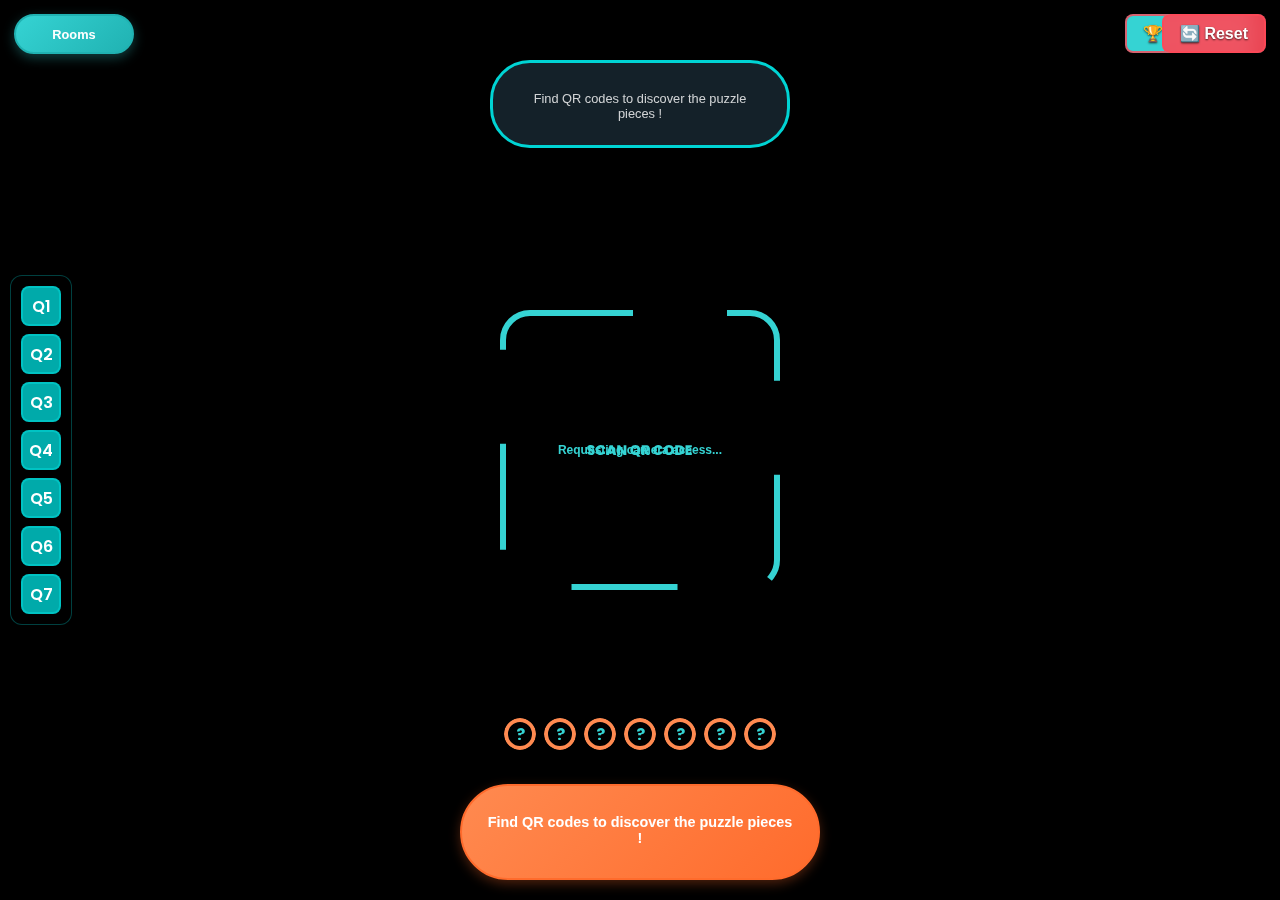
<file: index.html>
<!DOCTYPE html>
<html lang="en">
<head>
  <meta charset="UTF-8" />
  <meta name="viewport" content="width=device-width,initial-scale=1.0,viewport-fit=cover,user-scalable=no,maximum-scale=1.0,minimum-scale=1.0" />
  <title>QR Hunt - Find the Pieces</title>
  
  <!-- Google Fonts - Poppins para coincidir con Figma -->
  <link rel="preconnect" href="https://fonts.googleapis.com">
  <link rel="preconnect" href="https://fonts.gstatic.com" crossorigin>
  <link href="https://fonts.googleapis.com/css2?family=Poppins:wght@400;600;800&display=swap" rel="stylesheet">
  <link rel="stylesheet" href="css/index.css">
  <style>
    /* Page-specific tiny overrides only if needed */

    /* no overrides for now */
  </style>
  
  <script>
    (function(){
      try {
        const p = new URLSearchParams(location.search);
        window.__disableCamera = p.get('nocam') === '1';
        window.__lowPower = p.get('low') === '1';
        if (p.get('perf') === '1') localStorage.setItem('perfDebug','1');
        if (window.__lowPower) {
          document.documentElement.classList.add('low-power');
        }
      } catch (e) {}
    })();
  </script>
  
  <script>
    window.addEventListener('load', () => {
      console.log('Html5Qrcode available:', typeof Html5Qrcode !== 'undefined');
      
      if (typeof Html5Qrcode === 'undefined') {
        console.error('❌ html5-qrcode failed to load');
      }
    });
  </script>
</head>
<body>
  <div class="camera-container">
    <div id="qr-reader">
      <div id="camera-status">
        <div>📷 Camera Initializing...</div>
        <small style="opacity:0.7; margin-top:8px;">Please allow camera access</small>
        <button id="resume-camera-btn" style="display:none; margin-top:10px; padding:8px 16px; background:#00D4D4; color:white; border:none; border-radius:6px; font-size:0.8rem; cursor:pointer;">
          🔄 Resume Scanning
        </button>
      </div>
    </div>
    
    <!-- Main Instructions - Solo el texto solicitado -->
    <div class="main-instructions">
      <p>Find QR codes to discover the puzzle pieces !</p>
    </div>
    
    <div class="qr-overlay" aria-hidden="true">
      <!-- QR Scanner Frame -->
      <div class="qr-target">
        <!-- Frame is now handled by CSS background -->
      </div>
      
      <div id="scan-flash" class="flash-overlay"></div>
      
      <!-- QR Detection Text Display - HIDDEN -->
      <div id="detected-qr" class="detected-qr-text" style="display: none;">
        Ready to scan QR codes...
      </div>
      
      <!-- Debug scanner status - HIDDEN -->
      <div id="scanner-debug" style="
        display: none;
        position: fixed;
        bottom: 20px;
        left: 20px;
        background: rgba(0,0,0,0.8);
        color: white;
        padding: 10px;
        border-radius: 5px;
        font-size: 12px;
        z-index: 1002;
        max-width: 300px;
        word-wrap: break-word;
      ">
        Scanner status: Initializing...
      </div>
    </div>
    
    <!-- Progress Indicators - EN LA PARTE INFERIOR como en Figma -->
    <div class="progress-container">
      <button class="progress-circle" data-piece="1" data-piece-id="piece_1">?</button>
      <button class="progress-circle" data-piece="2" data-piece-id="piece_2">?</button>
      <button class="progress-circle" data-piece="3" data-piece-id="piece_3">?</button>
      <button class="progress-circle" data-piece="4" data-piece-id="piece_4">?</button>
      <button class="progress-circle" data-piece="5" data-piece-id="piece_5">?</button>
      <button class="progress-circle" data-piece="6" data-piece-id="piece_6">?</button>
      <button class="progress-circle" data-piece="7" data-piece-id="piece_7">?</button>
    </div>
  </div>

  <!-- Test buttons for QR simulation -->
  <div class="test-buttons-container">
    <button class="test-btn" data-test-piece="1" title="Test QR 1">Q1</button>
    <button class="test-btn" data-test-piece="2" title="Test QR 2">Q2</button>
    <button class="test-btn" data-test-piece="3" title="Test QR 3">Q3</button>
    <button class="test-btn" data-test-piece="4" title="Test QR 4">Q4</button>
    <button class="test-btn" data-test-piece="5" title="Test QR 5">Q5</button>
    <button class="test-btn" data-test-piece="6" title="Test QR 6">Q6</button>
    <button class="test-btn" data-test-piece="7" title="Test QR 7">Q7</button>
  </div>

  <div class="ui-overlay">
    <div class="top-bar safe-area-top">
      <!-- Botones de control arriba a la derecha -->
      <button id="complete-form-btn" class="reset-btn" style="margin-right: 0.5rem; background: #35d3d3;">🏆 Complete</button>
      <button id="reset-pieces-btn" class="reset-btn">🔄 Reset</button>
    </div>
        <div class="bottom-panel safe-area-bottom">
      <!-- Hint Display - Centrado -->
      <div class="hint-display" id="hint-display">
  <div id="hint-text">Find QR codes to discover the puzzle pieces !</div>
        <small id="hint-detail" style="opacity: 0.8; display: block; margin-top: 0.25rem;"></small>
      </div>
      
      <!-- Hospital Rooms Button - Pequeño a la derecha -->
      <div class="hospital-rooms-btn" id="hospital-rooms-btn">
        <div>Rooms</div>
      </div>
    </div>
  </div>

  <div id="qr-reader-results" class="hidden"></div>
  <div id="detected-text" class="hidden"></div>

  <div id="trivia-modal" class="modal-overlay hidden">
    <div class="modal-content">
      <h2 id="trivia-title">🧠 Trivia Question</h2>
      <div id="trivia-question">Question will appear here</div>
      <ul id="trivia-options"></ul>
      <div id="trivia-feedback"></div>
      <div style="text-align: center;"><button id="trivia-close" class="btn hidden">Continue</button></div>
    </div>
  </div>

  <div id="final-form" class="modal-overlay hidden">
    <!-- Back link to return to game -->
    <a href="#" id="final-form-back" class="back-link" style="position: fixed; top: calc(env(safe-area-inset-top) + 12px); left: 12px; background: linear-gradient(135deg, #35D3D3, #20B2B2); border: 2px solid #20B2B2; color: #fff; border-radius: 24px; padding: 8px 12px; font-weight: 600; font-size: 0.85rem; text-decoration: none; z-index: 20000;">← Back to Game</a>
    <div class="modal-content" style="max-width: 850px; width: 95vw; max-height: 90vh; overflow: hidden;">
      <h2 style="margin-bottom: 1rem;">🎉 Scavenger Hunt Complete!</h2>
      <p style="margin-bottom: 1rem;">Congratulations, you've finished the AvaSure Symposium Scavenger Hunt! You've unlocked the Vicky Selfie filter and are entered to win a $250 airline gift card!</p>
      
      <!-- Links above the form -->
      <div style="margin-bottom: 1.5rem; text-align: center;">
        <p style="margin-bottom: 0.5rem;"><a id="selfie-link" href="filter/index.html" target="_blank" style="color:#35d3d3; font-weight:600; text-decoration:underline;">🎯 Open Vicky Selfie Filter</a></p>
        <p style="margin-bottom: 0;"><a id="linkedin-link" href="https://www.linkedin.com/groups/13183166/" target="_blank" style="color:#35d3d3; font-weight:600; text-decoration:underline;">📱 Join LinkedIn Group</a></p>
      </div>
      
      <!-- Embedded Google Form -->
      <div style="
        position: relative;
        width: 100%;
        height: 500px;
        border-radius: 15px;
        overflow: hidden;
        border: 3px solid #35d3d3;
        background: white;
        box-shadow: 
          0 0 0 1px rgba(53, 211, 211, 0.5),
          0 10px 30px rgba(53, 211, 211, 0.3);
        margin: 1rem 0;
      ">
        <iframe 
          src="https://docs.google.com/forms/d/e/1FAIpQLSc8iE3dklye-abr2x6njLsKetNX01ZNfpAGbCKzYxs1hmiraw/viewform?embedded=true" 
          frameborder="0" 
          marginheight="0" 
          marginwidth="0"
          scrolling="yes"
          style="width: 100%; height: 100%; border: none; border-radius: 12px; background: white;">
          Loading form...
        </iframe>
      </div>
    </div>
  </div>

  <!-- Sponsor Match overlay (exact functionality of matching.html, no reload) -->
  <div id="sponsor-match-overlay" class="modal-overlay hidden" aria-hidden="true" style="z-index: 9999;">
    <!-- Back link behaves like close (no page reload) -->
    <a href="#" id="sm-exit" class="back-link">← Back</a>
    <div class="page">
      <div id="intro" class="main-instructions intro-hidden intro-center">Match each sponsor with the correct definition</div>

      <div class="card">
        <div id="sponsor" class="sponsor-pill">Loading…</div>
        <div id="options" class="options"></div>
      </div>

      <div id="progress" class="progress-container"></div>
    </div>

    <div id="toast" class="toast">Nice! 1/7 completed</div>

    <div id="final-modal" class="modal-overlay" style="display: none;">
      <div class="modal-content">
        <h2 style="margin:0 0 10px; font-family:'Poppins',sans-serif;">🎉 Congratulations!</h2>
        <p style="opacity:0.9; margin-bottom: 18px;">You matched all sponsors.</p>
        <a href="#" id="sm-return" class="btn">Return to main</a>
      </div>
    </div>
  </div>
  <!-- Scoped styles to replicate matching.css without global conflicts -->
  <style>
    /* Matching game styles scoped under #sponsor-match-overlay to avoid collisions */
    #sponsor-match-overlay { color: #fff; font-family: -apple-system, BlinkMacSystemFont, 'Segoe UI', Roboto, 'Poppins', sans-serif; }
    #sponsor-match-overlay *, #sponsor-match-overlay *::before, #sponsor-match-overlay *::after { box-sizing: border-box; -webkit-user-select: none; user-select: none; -webkit-tap-highlight-color: transparent; -webkit-touch-callout: none; -webkit-text-size-adjust: 100%; touch-action: manipulation; }
    #sponsor-match-overlay input, #sponsor-match-overlay button, #sponsor-match-overlay select, #sponsor-match-overlay textarea { font-size: 16px !important; -webkit-appearance: none; appearance: none; }
    #sponsor-match-overlay .page { position: fixed; inset: 0; display: flex; flex-direction: column; align-items: center; justify-content: flex-start; padding: calc(env(safe-area-inset-top) + 16px) 16px calc(env(safe-area-inset-bottom) + 16px); gap: 16px; }
    #sponsor-match-overlay .main-instructions { background: rgba(22, 37, 46, 0.9); border: 3px solid #00D4D4; border-radius: 40px; padding: 12px 16px; text-align: center; max-width: 320px; backdrop-filter: blur(10px); -webkit-backdrop-filter: blur(10px); font-family: 'Poppins', sans-serif; font-weight: 600; font-size: 0.9rem; position: fixed; left: 50%; top: calc(env(safe-area-inset-top) + 16px); transform: translateX(-50%); z-index: 12; transition: top 480ms ease-in-out, transform 480ms ease-in-out, opacity 420ms cubic-bezier(0.22, 1, 0.36, 1); will-change: transform, opacity, top; opacity: 1; }
    #sponsor-match-overlay .main-instructions.intro-center { top: 50%; transform: translate(-50%, -50%) scale(1); }
    #sponsor-match-overlay .main-instructions.intro-hidden { opacity: 0; transform: translate(-50%, -50%) scale(0.96); }
    #sponsor-match-overlay .main-instructions.intro-visible { opacity: 1; }
    #sponsor-match-overlay .main-instructions.intro-attention { animation: introGlow 1100ms ease-out 3; box-shadow: 0 0 0 8px rgba(0, 212, 212, 0.28), 0 12px 28px rgba(0,0,0,0.38); }
    @keyframes introGlow { 0% { transform: translate(-50%, -50%) scale(1); box-shadow: 0 0 0 0 rgba(0, 212, 212, 0.25); } 50% { transform: translate(-50%, -50%) scale(1.035); box-shadow: 0 0 0 12px rgba(0, 212, 212, 0); } 100% { transform: translate(-50%, -50%) scale(1); box-shadow: 0 0 0 0 rgba(0, 212, 212, 0); } }
    #sponsor-match-overlay .card { flex: 1; width: 100%; max-width: 560px; display: flex; flex-direction: column; align-items: stretch; justify-content: center; gap: 16px; will-change: transform, opacity; }
    #sponsor-match-overlay .sponsor-pill { background: #ff9243; color: white; padding: 18px 22px; border-radius: 58.5px; text-align: center; font-weight: 800; font-size: 1.2rem; line-height: 1.1; font-family: 'Poppins', sans-serif; margin: 0 auto; max-width: 90vw; opacity: 0; transform: translateY(14px) scale(0.985); border: 3px solid rgba(53,211,211,0); box-shadow: 0 6px 14px rgba(0,0,0,0.25); transition: opacity 440ms cubic-bezier(0.22, 1, 0.36, 1), transform 440ms cubic-bezier(0.22, 1, 0.36, 1), border-color 320ms ease, box-shadow 320ms ease; will-change: opacity, transform, border-color, box-shadow; }
  #sponsor-match-overlay .sponsor-pill { display: inline-flex; align-items: center; gap: 10px; }
  #sponsor-match-overlay .sponsor-pill .sponsor-logo { height: 28px; width: auto; object-fit: contain; }
    #sponsor-match-overlay .sponsor-pill.is-visible { opacity: 1; transform: translateY(0) scale(1); }
    #sponsor-match-overlay .sponsor-pill.attention { border-color: #35d3d3; animation: sponsorAttention 1100ms ease-out; box-shadow: 0 0 0 4px rgba(53,211,211,0.45), 0 12px 26px rgba(255,146,67,0.35); }
    @keyframes sponsorAttention { 0% { box-shadow: 0 0 0 0 rgba(53,211,211,0.25), 0 6px 14px rgba(255,146,67,0.28); } 40% { box-shadow: 0 0 0 12px rgba(53,211,211,0), 0 10px 20px rgba(255,146,67,0.32); } 100% { box-shadow: 0 0 0 0 rgba(53,211,211,0), 0 6px 14px rgba(0,0,0,0.25); } }
    #sponsor-match-overlay .options { display: flex; flex-direction: column; gap: 12px; padding: 0 4px; }
    #sponsor-match-overlay .option-btn { width: 100%; padding: 16px 18px; background: #143940; color: white; border: 4px solid #35d3d3; border-radius: 58.5px; cursor: pointer; font-size: 1rem; font-weight: 600; transition: opacity 260ms ease, transform 260ms ease, background 0.25s ease, border-color 0.25s ease, box-shadow 0.25s ease; font-family: 'Poppins', sans-serif; text-align: center; opacity: 0; transform: translateY(8px); position: relative; overflow: visible; }
    #sponsor-match-overlay .option-btn.is-visible { opacity: 1; transform: translateY(0); }
    #sponsor-match-overlay .option-btn:hover, #sponsor-match-overlay .option-btn:active { background: #35d3d3; border-color: #35d3d3; transform: translateY(-2px); }
    #sponsor-match-overlay .option-btn:disabled { opacity: 0.8; cursor: not-allowed; }
    #sponsor-match-overlay .option-btn.correct { background: #35d3d3 !important; border-color: #35d3d3 !important; color: #0b2a2a; text-shadow: 0 1px 0 rgba(255,255,255,0.35); transform: scale(1.03); }
    #sponsor-match-overlay .option-btn.correct.emphasis { box-shadow: 0 0 0 4px rgba(53,211,211,0.6), 0 0 22px rgba(53,211,211,0.55); }
    #sponsor-match-overlay .option-btn.correct.emphasis::after { content: ''; position: absolute; inset: -8px; border-radius: 60px; border: 3px solid rgba(53,211,211,0.85); animation: correctRing 950ms ease-out forwards; pointer-events: none; }
    @keyframes correctRing { 0% { transform: scale(0.9); opacity: 0.95; } 100% { transform: scale(1.25); opacity: 0; } }
    #sponsor-match-overlay .option-btn.incorrect { background: #143940 !important; border-color: #f44336 !important; }
    #sponsor-match-overlay .option-btn.animate-wrong { animation: shakeX 420ms ease; box-shadow: 0 0 0 3px #f44336, 0 0 18px rgba(244,67,54,0.55); }
    #sponsor-match-overlay .option-btn.animate-correct { animation: pulseGreen 950ms ease; box-shadow: 0 0 0 3px #35d3d3, 0 0 22px rgba(53,211,211,0.55); }
    #sponsor-match-overlay .sponsor-pill.correct-animate { animation: pulseGreen 950ms ease; }
    #sponsor-match-overlay .sponsor-pill.wrong-animate { animation: shakeX 420ms ease; }
    @keyframes shakeX { 0%,100% { transform: translateX(0); } 20% { transform: translateX(-6px); } 40% { transform: translateX(6px); } 60% { transform: translateX(-4px); } 80% { transform: translateX(4px); } }
    @keyframes pulseGreen { 0% { box-shadow: 0 0 0 0 rgba(53,211,211,0.6); } 70% { box-shadow: 0 0 0 12px rgba(53,211,211,0); } 100% { box-shadow: 0 0 0 0 rgba(53,211,211,0); } }
    #sponsor-match-overlay .progress-container { display: flex; justify-content: center; gap: 8px; position: fixed; bottom: calc(20px + env(safe-area-inset-bottom)); left: 50%; transform: translateX(-50%); z-index: 10; padding: 0 1rem; }
    #sponsor-match-overlay .progress-circle { width: 28px; height: 28px; border-radius: 50%; background: url('assets/empty-circle.svg') center/contain no-repeat; transition: all 0.2s ease; border: none; padding: 0; margin: 0; outline: none !important; display: flex; align-items: center; justify-content: center; color: #35d3d3; font-family: 'Poppins', sans-serif; font-weight: bold; font-size: 14px; }
    #sponsor-match-overlay .progress-circle.completed { background: url('assets/check-circle.svg') center/contain no-repeat; color: transparent; }
    #sponsor-match-overlay .progress-circle.flash-wrong { box-shadow: 0 0 0 3px #f44336, 0 0 14px rgba(244,67,54,0.6); }
    #sponsor-match-overlay .card.slide-out-left { animation: slideOutLeft 520ms ease forwards; }
    #sponsor-match-overlay .card.slide-in-right { animation: slideInRight 520ms ease forwards; }
    @keyframes slideOutLeft { 0% { transform: translateX(0); opacity: 1; } 100% { transform: translateX(-40%); opacity: 0; } }
    @keyframes slideInRight { 0% { transform: translateX(40%); opacity: 0; } 100% { transform: translateX(0); opacity: 1; } }
    /* The big celebratory correct overlay (global to avoid scoping issues) */
    .correct-overlay { position: fixed; left: 50%; top: 50%; transform: translate(-50%, -50%) scale(0.9); border-radius: 50%; width: 300px; height: 300px; display: flex; align-items: center; justify-content: center; background: radial-gradient(circle at 30% 30%, #45e0e0, #20b2b2); box-shadow: 0 8px 28px rgba(32,178,178,0.45), 0 0 0 6px rgba(53,211,211,0.35); opacity: 0; pointer-events: none; z-index: 20000; }
    .correct-overlay svg { width: 70%; height: 70%; display: block; }
    .correct-overlay::after { content: ''; position: absolute; inset: -8px; border-radius: 50%; border: 4px solid rgba(255,255,255,0.6); opacity: 0; }
    .correct-overlay.show { animation: popIn 650ms ease forwards; }
    .correct-overlay.show::after { animation: ringPulse 800ms ease-out 120ms forwards; }
    .correct-overlay.hide { animation: fadeOut 250ms ease forwards; }
    @keyframes popIn { 0% { transform: translate(-50%, -50%) scale(0.7); opacity: 0; } 50% { transform: translate(-50%, -50%) scale(1.08); opacity: 1; } 100% { transform: translate(-50%, -50%) scale(1); opacity: 1; } }
    @keyframes ringPulse { 0% { transform: scale(0.85); opacity: 0.7; } 100% { transform: scale(1.25); opacity: 0; } }
    @keyframes fadeOut { from { opacity: 1; } to { opacity: 0; } }
    #sponsor-match-overlay .toast { position: fixed; left: 50%; transform: translateX(-50%); bottom: calc(72px + env(safe-area-inset-bottom)); background: linear-gradient(135deg, #FF8A50, #FF6B2C); border: 2px solid #FF6B2C; color: white; padding: 10px 16px; border-radius: 30px; font-weight: 700; font-family: 'Poppins', sans-serif; font-size: 0.95rem; box-shadow: 0 4px 12px rgba(255, 107, 44, 0.3); opacity: 0; pointer-events: none; transition: opacity 220ms ease; z-index: 15000; text-align: center; max-width: 90vw; }
    #sponsor-match-overlay .toast.show { opacity: 1; }
    #sponsor-match-overlay .modal-overlay { position: fixed; inset: 0; background: rgba(0,0,0,0.8); display: flex; align-items: center; justify-content: center; z-index: 1000; backdrop-filter: blur(10px); -webkit-backdrop-filter: blur(10px); padding: 1rem; }
    #sponsor-match-overlay .modal-content { background: rgba(26, 31, 46, 0.95); padding: 2rem; border-radius: 16px; max-width: 90vw; width: 420px; border: 2px solid rgba(45, 140, 255, 0.3); text-align: center; }
    #sponsor-match-overlay .btn { background: rgba(45, 140, 255, 0.95); color: #fff; border: none; padding: 0.8rem 1.2rem; border-radius: 10px; cursor: pointer; font-weight: 700; font-family: 'Poppins', sans-serif; }
    #sponsor-match-overlay .btn:hover { filter: brightness(1.05); }
    #sponsor-match-overlay .back-link { position: fixed; top: calc(env(safe-area-inset-top) + 12px); left: 12px; background: linear-gradient(135deg, #35D3D3, #20B2B2); border: 2px solid #20B2B2; color: #fff; border-radius: 24px; padding: 8px 12px; font-weight: 600; font-size: 0.85rem; text-decoration: none; z-index: 20000; }
    @media (min-width: 768px) {
      #sponsor-match-overlay .sponsor-pill { font-size: 1.4rem; }
      #sponsor-match-overlay .option-btn { font-size: 1.05rem; }
    }
  </style>

  <!-- Intro overlay -->
  <div id="intro-overlay" class="modal-overlay hidden">
    <div class="modal-content" style="max-width: 620px;">
      <h2>Welcome to the AvaSure Symposium AR Scavenger Hunt!</h2>
      <div style="margin-top:1rem; line-height:1.5;">
        <p>Over the next three days, you'll be on the hunt for seven hidden puzzle pieces. The game will guide you to each location, where you’ll solve trivia, attend presentations, or get a demo at our booth. At each stop, you’ll scan QR codes using the camera on your phone to collect your next piece.</p>
        <p style="margin-top:0.75rem;">Once you complete the puzzle, you'll unlock a special AR Vicky selfie filter and be entered into a raffle to win a $250 airline gift card!</p>
        <p style="margin-top:0.75rem;">It’s a great way to explore everything the symposium has to offer, so jump in, have some fun, and good luck on the hunt!</p>
      </div>
      <div style="text-align:center; margin-top:1.25rem;">
        <button id="intro-start-btn" class="btn" style="border-radius: 30px; padding: 0.8rem 1.4rem; font-weight:700;">Start!</button>
      </div>
    </div>
  </div>

  <!-- QR Detection Overlays -->
  <div id="qr-detection-overlay" class="qr-detection-overlay">
    <!-- Contenido será establecido dinámicamente por JavaScript -->
  </div>
  
  <div id="qr-frame-overlay" class="qr-frame-overlay"></div>

  <!-- html5-qrcode local -->
  <script src="html5-qrcode.min.js"></script>
  
  <script type="module" src="js/data.js"></script>
  <script type="module" src="js/perf.js"></script>
  <script type="module" src="js/camera.js"></script>
  <script src="js/native-qr.js"></script>
  <script type="module" src="js/main.js"></script>
</body>
</html>
</file>
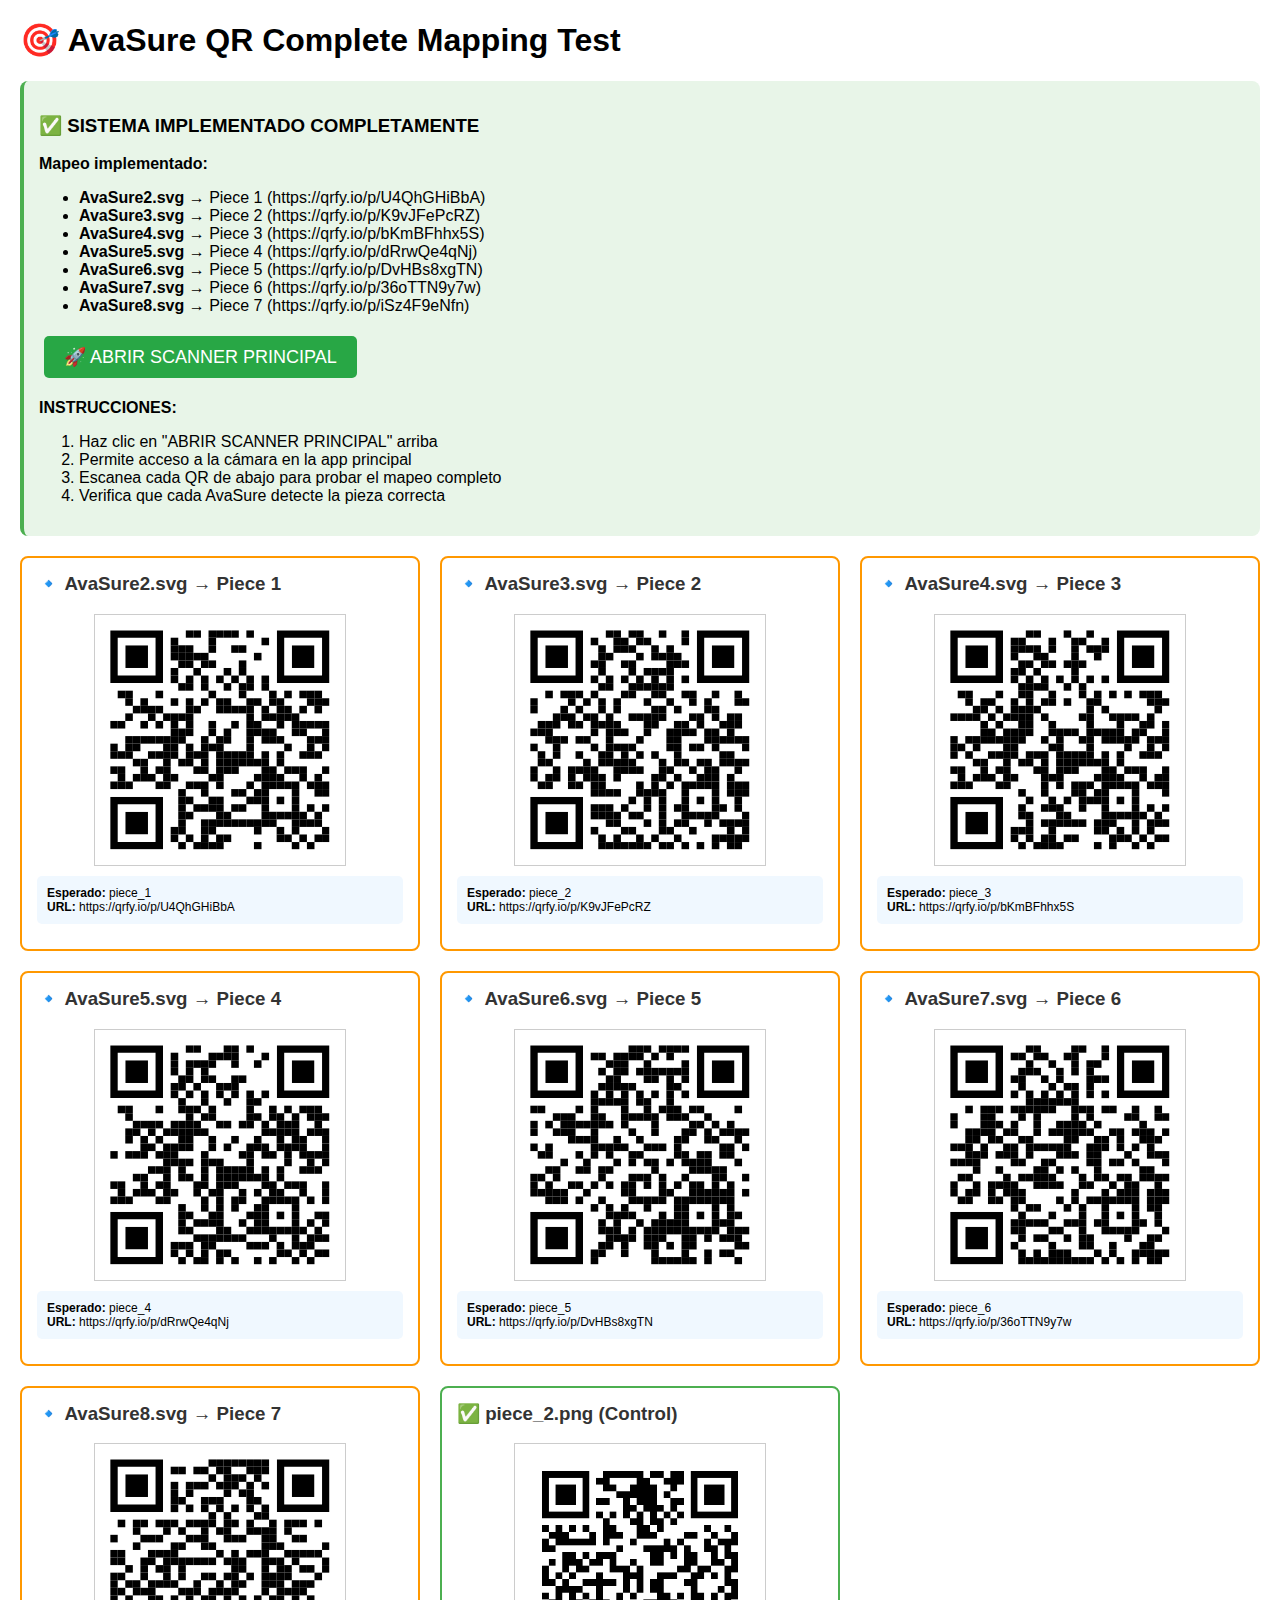
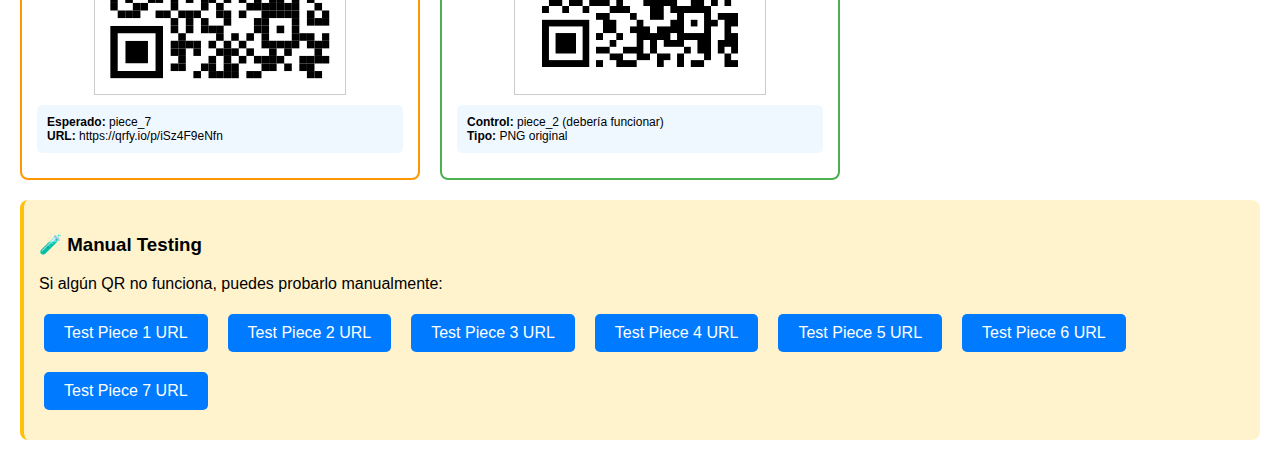
<file: avasure-complete-test.html>
<!DOCTYPE html>
<html>
<head>
    <title>AvaSure QR Complete Test</title>
    <style>
        body { 
            font-family: Arial, sans-serif; 
            margin: 20px; 
            background: white;
        }
        .qr-grid {
            display: grid;
            grid-template-columns: repeat(auto-fit, minmax(300px, 1fr));
            gap: 20px;
            margin: 20px 0;
        }
        .qr-item { 
            border: 2px solid #333; 
            padding: 15px;
            background: white;
            border-radius: 8px;
        }
        .qr-item h3 {
            margin-top: 0;
            color: #333;
        }
        .qr-display {
            width: 250px; 
            height: 250px; 
            border: 1px solid #ccc;
            background: white;
            margin: 10px auto;
            display: block;
        }
        .mapping-info {
            background: #f0f8ff;
            padding: 10px;
            margin: 10px 0;
            border-radius: 5px;
            font-size: 12px;
        }
        .instructions {
            background: #e8f5e8;
            padding: 15px;
            margin: 20px 0;
            border-radius: 8px;
            border-left: 4px solid #4caf50;
        }
        button {
            margin: 5px;
            padding: 10px 20px;
            font-size: 16px;
            background: #007bff;
            color: white;
            border: none;
            border-radius: 5px;
            cursor: pointer;
        }
        button:hover {
            background: #0056b3;
        }
        .working { border-color: #4caf50; }
        .testing { border-color: #ff9800; }
    </style>
</head>
<body>
    <h1>🎯 AvaSure QR Complete Mapping Test</h1>
    
    <div class="instructions">
        <h3>✅ SISTEMA IMPLEMENTADO COMPLETAMENTE</h3>
        <p><strong>Mapeo implementado:</strong></p>
        <ul>
            <li><strong>AvaSure2.svg</strong> → Piece 1 (https://qrfy.io/p/U4QhGHiBbA)</li>
            <li><strong>AvaSure3.svg</strong> → Piece 2 (https://qrfy.io/p/K9vJFePcRZ)</li>
            <li><strong>AvaSure4.svg</strong> → Piece 3 (https://qrfy.io/p/bKmBFhhx5S)</li>
            <li><strong>AvaSure5.svg</strong> → Piece 4 (https://qrfy.io/p/dRrwQe4qNj)</li>
            <li><strong>AvaSure6.svg</strong> → Piece 5 (https://qrfy.io/p/DvHBs8xgTN)</li>
            <li><strong>AvaSure7.svg</strong> → Piece 6 (https://qrfy.io/p/36oTTN9y7w)</li>
            <li><strong>AvaSure8.svg</strong> → Piece 7 (https://qrfy.io/p/iSz4F9eNfn)</li>
        </ul>
        
        <div style="margin: 15px 0;">
            <button onclick="window.open('index.html', '_blank')" style="background: #28a745; font-size: 18px;">
                🚀 ABRIR SCANNER PRINCIPAL
            </button>
        </div>
        
        <p><strong>INSTRUCCIONES:</strong></p>
        <ol>
            <li>Haz clic en "ABRIR SCANNER PRINCIPAL" arriba</li>
            <li>Permite acceso a la cámara en la app principal</li>
            <li>Escanea cada QR de abajo para probar el mapeo completo</li>
            <li>Verifica que cada AvaSure detecte la pieza correcta</li>
        </ol>
    </div>
    
    <div class="qr-grid">
        <div class="qr-item testing">
            <h3>🔹 AvaSure2.svg → Piece 1</h3>
            <img src="qrs/official/AvaSure2.svg" class="qr-display" alt="AvaSure2 QR">
            <div class="mapping-info">
                <strong>Esperado:</strong> piece_1<br>
                <strong>URL:</strong> https://qrfy.io/p/U4QhGHiBbA
            </div>
        </div>
        
        <div class="qr-item testing">
            <h3>🔹 AvaSure3.svg → Piece 2</h3>
            <img src="qrs/official/AvaSure3.svg" class="qr-display" alt="AvaSure3 QR">
            <div class="mapping-info">
                <strong>Esperado:</strong> piece_2<br>
                <strong>URL:</strong> https://qrfy.io/p/K9vJFePcRZ
            </div>
        </div>
        
        <div class="qr-item testing">
            <h3>🔹 AvaSure4.svg → Piece 3</h3>
            <img src="qrs/official/AvaSure4.svg" class="qr-display" alt="AvaSure4 QR">
            <div class="mapping-info">
                <strong>Esperado:</strong> piece_3<br>
                <strong>URL:</strong> https://qrfy.io/p/bKmBFhhx5S
            </div>
        </div>
        
        <div class="qr-item testing">
            <h3>🔹 AvaSure5.svg → Piece 4</h3>
            <img src="qrs/official/AvaSure5.svg" class="qr-display" alt="AvaSure5 QR">
            <div class="mapping-info">
                <strong>Esperado:</strong> piece_4<br>
                <strong>URL:</strong> https://qrfy.io/p/dRrwQe4qNj
            </div>
        </div>
        
        <div class="qr-item testing">
            <h3>🔹 AvaSure6.svg → Piece 5</h3>
            <img src="qrs/official/AvaSure6.svg" class="qr-display" alt="AvaSure6 QR">
            <div class="mapping-info">
                <strong>Esperado:</strong> piece_5<br>
                <strong>URL:</strong> https://qrfy.io/p/DvHBs8xgTN
            </div>
        </div>
        
        <div class="qr-item testing">
            <h3>🔹 AvaSure7.svg → Piece 6</h3>
            <img src="qrs/official/AvaSure7.svg" class="qr-display" alt="AvaSure7 QR">
            <div class="mapping-info">
                <strong>Esperado:</strong> piece_6<br>
                <strong>URL:</strong> https://qrfy.io/p/36oTTN9y7w
            </div>
        </div>
        
        <div class="qr-item testing">
            <h3>🔹 AvaSure8.svg → Piece 7</h3>
            <img src="qrs/official/AvaSure8.svg" class="qr-display" alt="AvaSure8 QR">
            <div class="mapping-info">
                <strong>Esperado:</strong> piece_7<br>
                <strong>URL:</strong> https://qrfy.io/p/iSz4F9eNfn
            </div>
        </div>
        
        <div class="qr-item working">
            <h3>✅ piece_2.png (Control)</h3>
            <img src="qrs/piece_2.png" class="qr-display" alt="piece_2 QR">
            <div class="mapping-info">
                <strong>Control:</strong> piece_2 (debería funcionar)<br>
                <strong>Tipo:</strong> PNG original
            </div>
        </div>
    </div>
    
    <div style="background: #fff3cd; padding: 15px; margin: 20px 0; border-radius: 8px; border-left: 4px solid #ffc107;">
        <h3>🧪 Manual Testing</h3>
        <p>Si algún QR no funciona, puedes probarlo manualmente:</p>
        <div style="display: flex; gap: 10px; flex-wrap: wrap; margin: 10px 0;">
            <button onclick="testQR('https://qrfy.io/p/U4QhGHiBbA')">Test Piece 1 URL</button>
            <button onclick="testQR('https://qrfy.io/p/K9vJFePcRZ')">Test Piece 2 URL</button>
            <button onclick="testQR('https://qrfy.io/p/bKmBFhhx5S')">Test Piece 3 URL</button>
            <button onclick="testQR('https://qrfy.io/p/dRrwQe4qNj')">Test Piece 4 URL</button>
            <button onclick="testQR('https://qrfy.io/p/DvHBs8xgTN')">Test Piece 5 URL</button>
            <button onclick="testQR('https://qrfy.io/p/36oTTN9y7w')">Test Piece 6 URL</button>
            <button onclick="testQR('https://qrfy.io/p/iSz4F9eNfn')">Test Piece 7 URL</button>
        </div>
    </div>
    
    <script>
        function testQR(url) {
            try {
                // Buscar si hay una ventana del scanner abierta
                const scannerWindow = window.open('', '_blank');
                if (scannerWindow) {
                    scannerWindow.location.href = 'index.html';
                    setTimeout(() => {
                        if (scannerWindow.processPieceIdentifier) {
                            scannerWindow.processPieceIdentifier(url);
                        }
                    }, 2000);
                }
            } catch (e) {
                console.error('Error testing QR:', e);
                alert('Abre el scanner principal primero, luego usa estos botones');
            }
        }
        
        console.log('🎯 AvaSure Complete Test page loaded');
        console.log('📱 All 7 pieces mapped to AvaSure2-8.svg');
    </script>
</body>
</html>
</file>
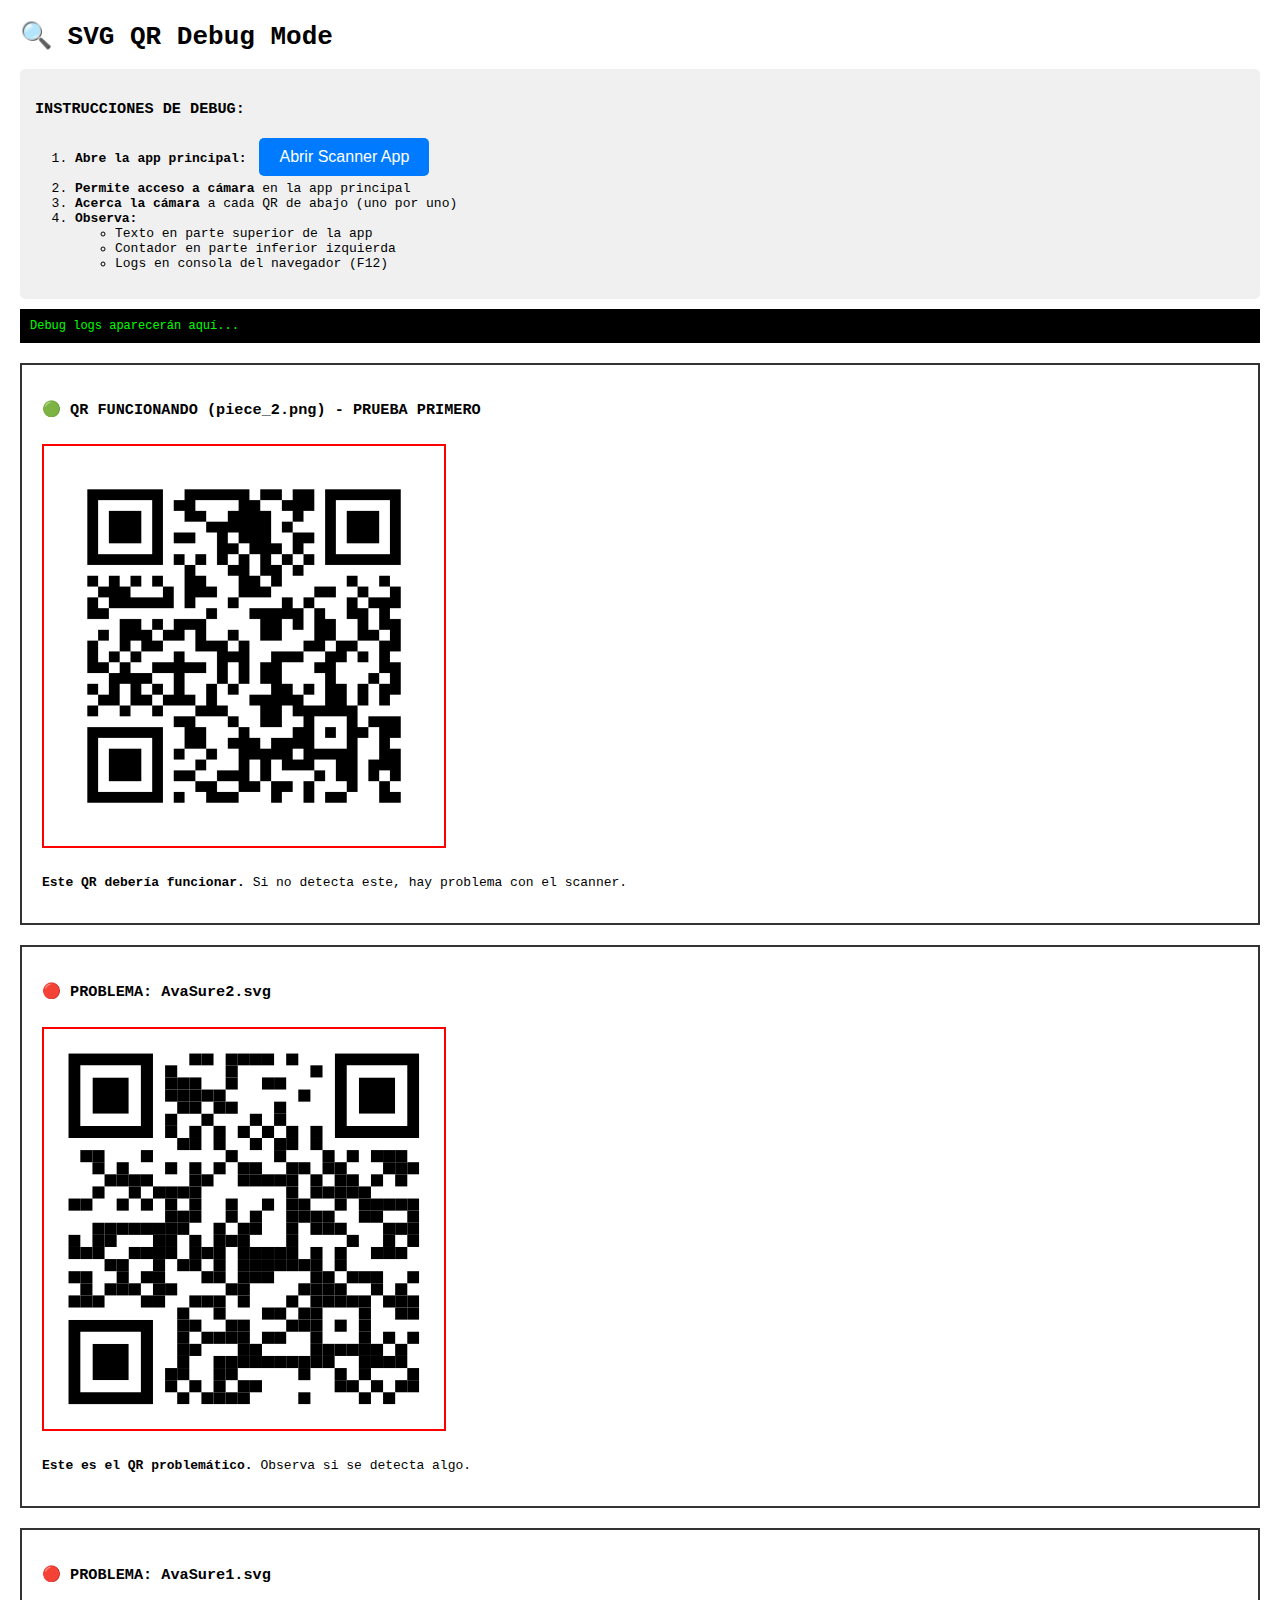
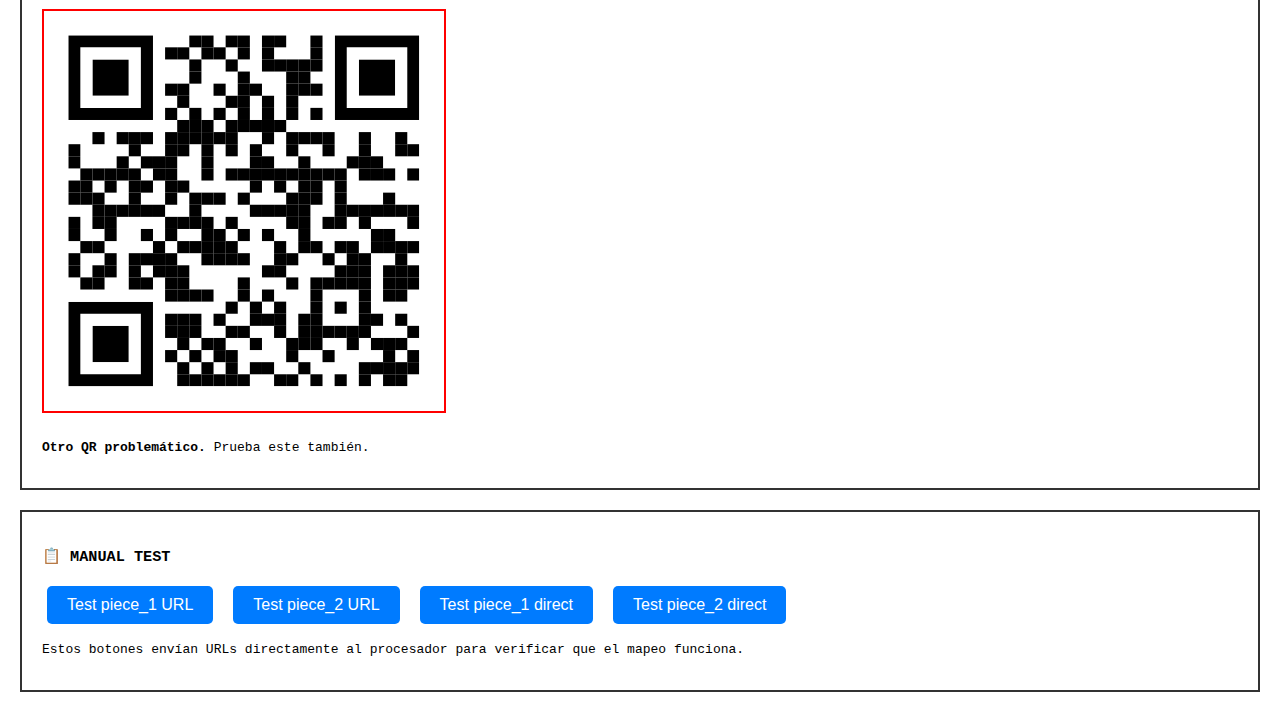
<file: debug-qr.html>
<!DOCTYPE html>
<html>
<head>
    <title>SVG QR Debug</title>
    <style>
        body { 
            font-family: monospace; 
            margin: 20px; 
            background: white;
        }
        .qr-test { 
            margin: 20px 0; 
            padding: 20px; 
            border: 2px solid #333; 
            background: white;
        }
        .qr-display {
            width: 400px; 
            height: 400px; 
            border: 2px solid red;
            background: white;
            margin: 10px 0;
        }
        .instructions {
            background: #f0f0f0;
            padding: 15px;
            margin: 10px 0;
            border-radius: 5px;
        }
        button {
            margin: 5px;
            padding: 10px 20px;
            font-size: 16px;
            background: #007bff;
            color: white;
            border: none;
            border-radius: 5px;
            cursor: pointer;
        }
        .debug-info {
            background: #000;
            color: #0f0;
            padding: 10px;
            font-family: monospace;
            font-size: 12px;
            margin: 10px 0;
        }
    </style>
</head>
<body>
    <h1>🔍 SVG QR Debug Mode</h1>
    
    <div class="instructions">
        <h3>INSTRUCCIONES DE DEBUG:</h3>
        <ol>
            <li><strong>Abre la app principal:</strong> <button onclick="window.open('index.html', '_blank')">Abrir Scanner App</button></li>
            <li><strong>Permite acceso a cámara</strong> en la app principal</li>
            <li><strong>Acerca la cámara</strong> a cada QR de abajo (uno por uno)</li>
            <li><strong>Observa:</strong> 
                <ul>
                    <li>Texto en parte superior de la app</li>
                    <li>Contador en parte inferior izquierda</li>
                    <li>Logs en consola del navegador (F12)</li>
                </ul>
            </li>
        </ol>
    </div>
    
    <div class="debug-info" id="debug-log">
        Debug logs aparecerán aquí...
    </div>
    
    <div class="qr-test">
        <h3>🟢 QR FUNCIONANDO (piece_2.png) - PRUEBA PRIMERO</h3>
        <img src="qrs/piece_2.png" class="qr-display" alt="Working QR">
        <p><strong>Este QR debería funcionar.</strong> Si no detecta este, hay problema con el scanner.</p>
    </div>
    
    <div class="qr-test">
        <h3>🔴 PROBLEMA: AvaSure2.svg</h3>
        <img src="qrs/official/AvaSure2.svg" class="qr-display" alt="AvaSure2 SVG">
        <p><strong>Este es el QR problemático.</strong> Observa si se detecta algo.</p>
    </div>
    
    <div class="qr-test">
        <h3>🔴 PROBLEMA: AvaSure1.svg</h3>
        <img src="qrs/official/AvaSure1.svg" class="qr-display" alt="AvaSure1 SVG">
        <p><strong>Otro QR problemático.</strong> Prueba este también.</p>
    </div>
    
    <div class="qr-test">
        <h3>📋 MANUAL TEST</h3>
        <div style="display: flex; gap: 10px; flex-wrap: wrap;">
            <button onclick="testQR('https://qrfy.io/p/U4QhGHiBbA')">Test piece_1 URL</button>
            <button onclick="testQR('https://qrfy.io/p/K9vJFePcRZ')">Test piece_2 URL</button>
            <button onclick="testQR('piece_1')">Test piece_1 direct</button>
            <button onclick="testQR('piece_2')">Test piece_2 direct</button>
        </div>
        <p>Estos botones envían URLs directamente al procesador para verificar que el mapeo funciona.</p>
    </div>
    
    <script>
        function testQR(text) {
            const debugLog = document.getElementById('debug-log');
            debugLog.innerHTML += `<div>📤 Testing: ${text}</div>`;
            
            // Comunicar con la ventana principal si está abierta
            try {
                if (window.opener && !window.opener.closed) {
                    window.opener.processPieceIdentifier(text);
                    debugLog.innerHTML += `<div>✅ Sent to main window</div>`;
                } else {
                    debugLog.innerHTML += `<div>❌ No main window open</div>`;
                }
            } catch (e) {
                debugLog.innerHTML += `<div>❌ Error: ${e.message}</div>`;
            }
            
            debugLog.scrollTop = debugLog.scrollHeight;
        }
        
        // Logs from main window
        window.addEventListener('message', (e) => {
            const debugLog = document.getElementById('debug-log');
            debugLog.innerHTML += `<div>📨 Message: ${JSON.stringify(e.data)}</div>`;
            debugLog.scrollTop = debugLog.scrollHeight;
        });
        
        console.log('🔍 SVG Debug page loaded. Ready for testing.');
    </script>
</body>
</html>
</file>
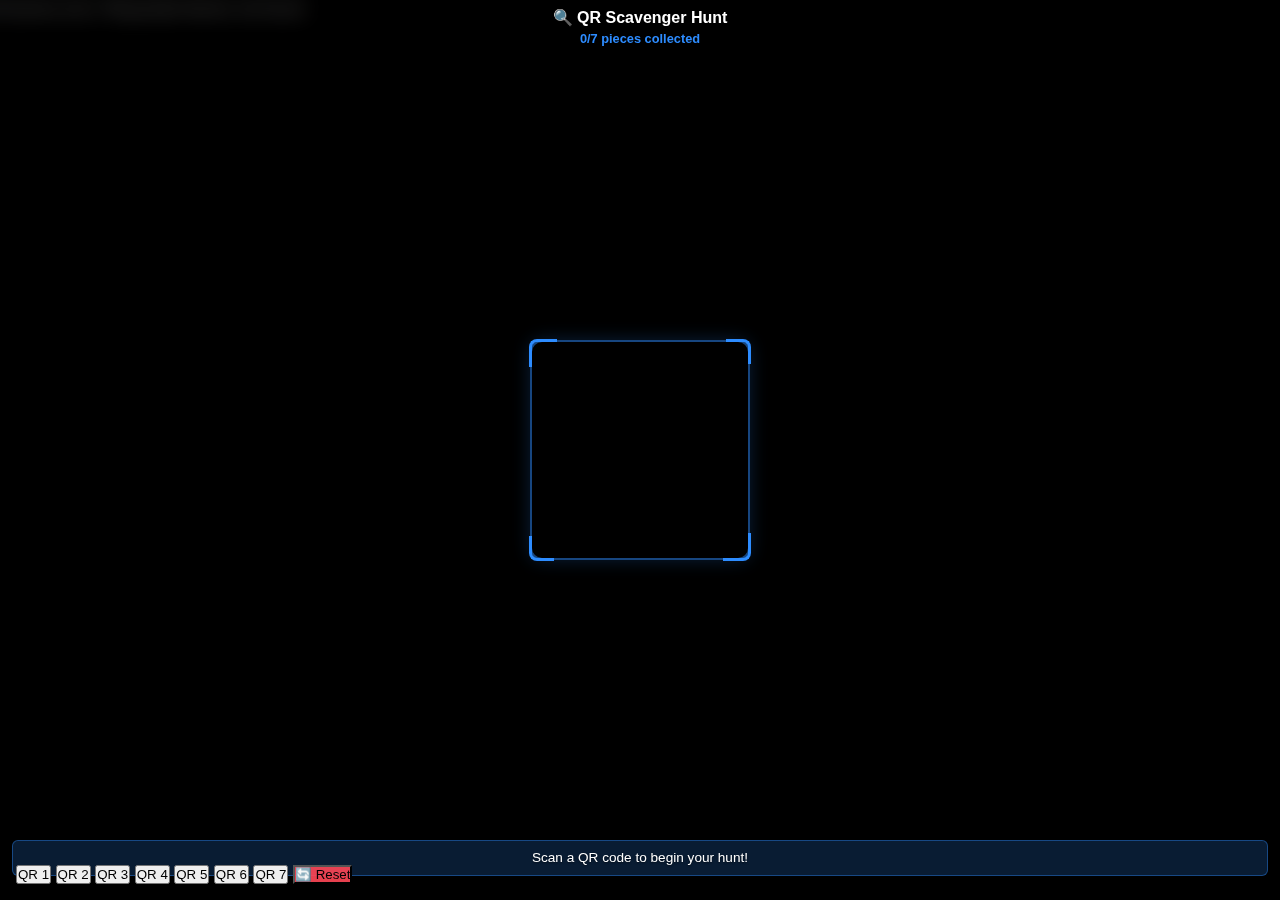
<file: index2.html>
<!DOCTYPE html>
<html lang="en">
<head>
  <meta charset="UTF-8" />
  <meta name="viewport" content="width=device-width,initial-scale=1.0,viewport-fit=cover,user-scalable=no" />
  <title>QR Hunt - Camera Only</title>
  <style>
    * { margin:0; padding:0; box-sizing:border-box; }
    html, body { height:100%; background:#000; color:#fff; }
    body { font-family: -apple-system, BlinkMacSystemFont, 'Segoe UI', Roboto, sans-serif; overflow:hidden; }

    /* Low-power: remove costly blurs */
    .low-power .top-bar, .low-power .bottom-panel, .low-power .btn { -webkit-backdrop-filter:none!important; backdrop-filter:none!important; }

    .camera-container { position:fixed; inset:0; background:#000; z-index:1; }
    #qr-reader { position:absolute; inset:0; width:100%; height:100%; background:#000; }

    #qr-reader video, #qr-reader canvas {
      position:absolute !important; inset:0 !important; width:100% !important; height:100% !important;
      object-fit: cover !important; transform:none !important; -webkit-transform:none !important;
      backface-visibility:hidden !important; -webkit-backface-visibility:hidden !important;
      filter:none !important; will-change:auto !important;
    }

    .ui-overlay { position:fixed; inset:0; z-index:10; pointer-events:none; display:flex; flex-direction:column; }
    .ui-overlay > * { pointer-events:auto; }

    .top-bar { background: linear-gradient(180deg, rgba(0,0,0,0.8) 0%, rgba(0,0,0,0.3) 100%); padding: calc(env(safe-area-inset-top) + 0.5rem) 1rem 0.75rem 1rem; text-align:center; backdrop-filter: blur(10px); -webkit-backdrop-filter: blur(10px); }
    .top-bar h1 { font-size:1rem; font-weight:600; margin-bottom:0.25rem; text-shadow:0 2px 4px rgba(0,0,0,0.5); }
    .pieces-count { font-size:0.8rem; color:#2d8cff; font-weight:600; text-shadow:0 1px 2px rgba(0,0,0,0.5); }

    .qr-overlay { position:absolute; inset:0; z-index:5; display:flex; align-items:center; justify-content:center; pointer-events:none; }
    .qr-target { width:min(58vw, 220px); aspect-ratio:1/1; border:2px solid rgba(45,140,255,0.5); box-shadow:0 0 18px rgba(45,140,255,0.22); border-radius:12px; position:relative; }
    .qr-target::before, .qr-target::after { content:''; position:absolute; width:25px; height:25px; border:3px solid #2d8cff; }
    .qr-target::before { top:-3px; left:-3px; border-right:none; border-bottom:none; border-top-left-radius:8px; }
    .qr-target::after { bottom:-3px; right:-3px; border-left:none; border-top:none; border-bottom-right-radius:8px; }
    .qr-corner { position:absolute; width:25px; height:25px; border:3px solid #2d8cff; }
    .qr-corner.top-right { top:-3px; right:-3px; border-left:none; border-bottom:none; border-top-right-radius:8px; }
    .qr-corner.bottom-left { bottom:-3px; left:-3px; border-right:none; border-top:none; border-bottom-left-radius:8px; }

    .flash-overlay { position:absolute; inset:0; background: radial-gradient(ellipse at center, rgba(255,255,255,0.9) 0%, rgba(77,160,255,0.45) 35%, rgba(0,0,0,0) 70%); opacity:0; pointer-events:none; z-index:6; transform: scale(1.05); }
    .flash-animate { animation: flashPulse 600ms ease-out; }
    @keyframes flashPulse { 0% { opacity:0; transform:scale(1.1); filter:blur(1px);} 25% { opacity:1; transform:scale(1.0); filter:none;} 100% { opacity:0; transform:scale(1.0);} }

    .bottom-panel { margin-top:auto; background: linear-gradient(0deg, rgba(0,0,0,0.9) 0%, rgba(0,0,0,0.4) 100%); padding:0.75rem; padding-bottom: calc(0.75rem + env(safe-area-inset-bottom)); backdrop-filter: blur(15px); -webkit-backdrop-filter: blur(15px); max-height:35vh; overflow-y:auto; }
    .clue-section { margin-bottom:0.75rem; }
    .clue-text { background: rgba(45, 140, 255, 0.2); border: 1px solid rgba(45, 140, 255, 0.4); border-radius: 6px; padding: 0.6rem; text-align: center; font-size: 0.85rem; min-height: 2.2rem; display: flex; align-items: center; justify-content: center; text-shadow: 0 1px 2px rgba(0,0,0,0.5); }
    .pieces-grid { display:grid; grid-template-columns:1fr 1fr; gap:0.5rem; max-height:200px; overflow-y:auto; }
    .piece-item { background: rgba(255, 255, 255, 0.1); border: 1px solid rgba(255, 255, 255, 0.2); border-radius: 6px; padding: 0.5rem; font-size:0.8rem; display:flex; align-items:center; justify-content:space-between; }

    /* Hide html5-qrcode overlays */
    .qr-shaded-region, #qr-reader__scan_region, #qr-reader div[style*="border"] { display:none !important; visibility:hidden !important; }

    /* iOS fix */
    @supports (-webkit-touch-callout: none) {
      .top-bar, .bottom-panel { -webkit-backdrop-filter: none !important; backdrop-filter: none !important; }
      #qr-reader * { -webkit-transform:none !important; transform:none !important; }
    }
  </style>
  <script>
    (function(){
      try {
        const p = new URLSearchParams(location.search);
        window.__disableCamera = p.get('nocam') === '1';
        if (p.get('perf') === '1') localStorage.setItem('perfDebug','1');
      } catch(e) {}
    })();
  </script>
  <script>
    window.addEventListener('load', () => {
      console.log('Html5Qrcode available:', typeof Html5Qrcode !== 'undefined');
    });
  </script>
</head>
<body>
  <div class="camera-container">
    <div id="qr-reader">
      <div id="camera-status">
        <div>📷 Camera Initializing...</div>
        <small style="opacity:0.7; margin-top:8px;">Please allow camera access</small>
      </div>
    </div>
    <div class="qr-overlay" aria-hidden="true">
      <div class="qr-target">
        <div class="qr-corner top-right"></div>
        <div class="qr-corner bottom-left"></div>
      </div>
      <div id="scan-flash" class="flash-overlay"></div>
    </div>
  </div>

  <div class="ui-overlay">
    <div class="top-bar safe-area-top">
      <h1>🔍 QR Scavenger Hunt</h1>
      <div class="pieces-count"><span id="pieces-count">0/7</span> pieces collected</div>
    </div>
    <div class="bottom-panel safe-area-bottom">
      <div class="clue-section"><div class="clue-text">Scan a QR code to begin your hunt!</div></div>
      <div class="pieces-grid" id="pieces-status"></div>
    </div>
  </div>

  <div id="test-section" class="hidden" style="position:fixed; bottom:1rem; left:1rem; right:1rem; z-index:20;">
    <div class="test-buttons">
      <button class="test-qr-btn btn" data-piece="piece_1">QR 1</button>
      <button class="test-qr-btn btn" data-piece="piece_2">QR 2</button>
      <button class="test-qr-btn btn" data-piece="piece_3">QR 3</button>
      <button class="test-qr-btn btn" data-piece="piece_4">QR 4</button>
      <button class="test-qr-btn btn" data-piece="piece_5">QR 5</button>
      <button class="test-qr-btn btn" data-piece="piece_6">QR 6</button>
      <button class="test-qr-btn btn" data-piece="piece_7">QR 7</button>
      <button id="reset-progress-btn" class="btn" style="background: rgba(255, 71, 87, 0.9); grid-column: 1 / -1;">🔄 Reset</button>
    </div>
  </div>

  <div id="qr-reader-results" class="hidden"></div>
  <div id="detected-text" class="hidden"></div>

  <div id="trivia-modal" class="modal-overlay hidden">
    <div class="modal-content">
      <h2 id="trivia-title">🧠 Trivia Question</h2>
      <p id="trivia-question" style="margin: 1rem 0; font-size: 1.1rem; line-height: 1.4;">Question will appear here</p>
      <ul id="trivia-options" style="list-style: none; padding: 0; margin: 1rem 0;"></ul>
      <div id="trivia-feedback" style="margin: 1rem 0; font-weight: bold; text-align: center; min-height: 1.5rem;"></div>
      <div style="text-align: center;"><button id="trivia-close" class="btn hidden">Continue</button></div>
    </div>
  </div>

  <div id="final-form" class="modal-overlay hidden">
    <div class="modal-content">
      <h2>🎉 Congratulations!</h2>
      <p>You've collected all 7 pieces! Please enter your name to complete the hunt:</p>
      <input type="text" id="player-name" placeholder="Your name" style="width: 100%; padding: 0.75rem; margin: 1rem 0; border-radius: 8px; border: 1px solid rgba(255,255,255,0.3); background: rgba(255,255,255,0.1); color: white; backdrop-filter: blur(10px); -webkit-backdrop-filter: blur(10px);">
      <div style="text-align: center;"><button id="submit-completion" class="btn">Complete Hunt!</button></div>
    </div>
  </div>

  <!-- camera-only preview (no QR detection) -->
  <script type="module" src="./js/camera_preview.js"></script>
  <script type="module" src="./js/main_preview.js"></script>
</body>
</html>
</file>
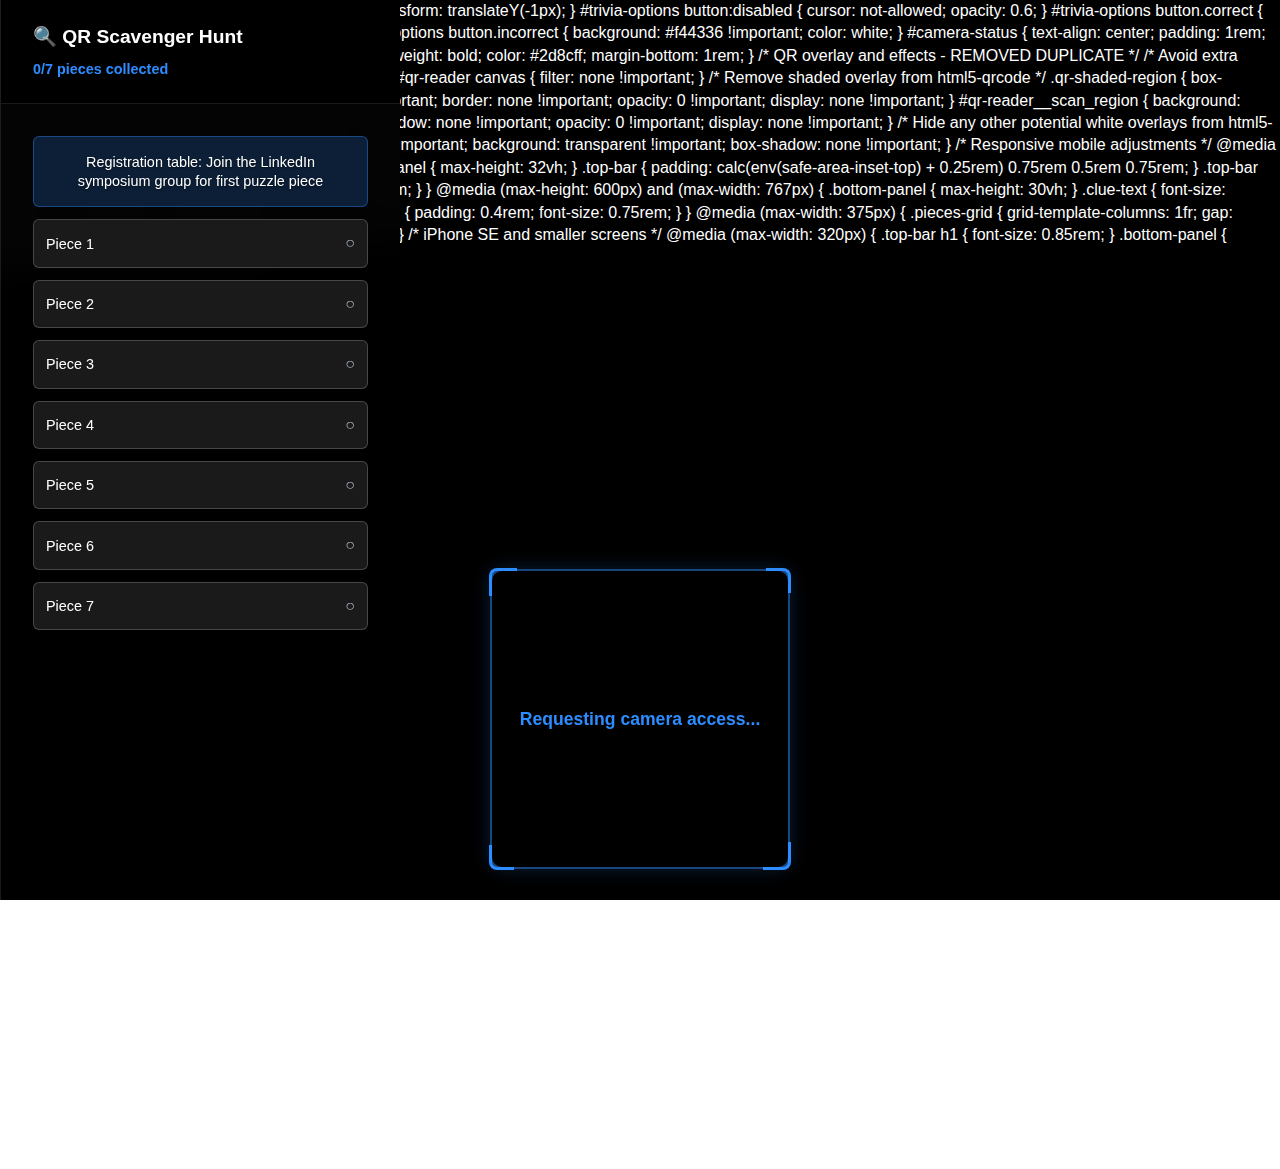
<file: index_backup.html>
<!DOCTYPE html>
<html lang="en">
<head>
  <meta charset="UTF-8" />
  <meta name="viewport" content="width=device-width,initial-scale=1.0,viewport-fit=cover,user-scalable=no" />
  <title>QR Hunt - Find the Pieces</title>
  <style>
    /* Low-power mode: disable backdrop filters across UI when .low-power is on html */
    .low-power .top-bar,
    .low-power .bottom-panel,
    .low-power .modal-overlay,
    .low-power .modal-content,
    .low-power .btn {
      -webkit-backdrop-filter: none !important;
      backdrop-filter: none !important;
    }
    
    * { margin:0; padding:0; box-sizing:border-box; }
    
    body {
      font-family: -apple-system, BlinkMacSystemFont, 'Segoe UI', Roboto, sans-serif;
      background: #000;
      color: #fff;
      line-height: 1.4;
      height: 100vh;
      height: 100dvh; /* Dynamic viewport height for mobile */
      overflow: hidden;
      position: relative;
      -webkit-user-select: none;
      user-select: none;
      -webkit-touch-callout: none;
      -webkit-tap-highlight-color: transparent;
      /* Performance optimizations */
      -webkit-font-smoothing: antialiased;
      -moz-osx-font-smoothing: grayscale;
      will-change: auto;
      contain: layout style;
    }

    /* Responsive layout container */
    .app-container {
      display: flex;
      flex-direction: column;
      height: 100vh;
      height: 100dvh;
    }

    /* Desktop layout adjustments */
    @media (min-width: 768px) {
      .app-container {
        flex-direction: row;
        max-height: 100vh;
      }
      
      .camera-container {
        flex: 1;
        min-height: 0;
      }
      
      .ui-overlay {
        position: relative;
        width: 400px;
        max-width: 400px;
        background: rgba(0,0,0,0.9);
        backdrop-filter: blur(20px);
        -webkit-backdrop-filter: blur(20px);
        border-left: 1px solid rgba(255,255,255,0.1);
        overflow-y: auto;
      }
      
      .top-bar {
        position: static;
        background: rgba(0,0,0,0.8);
        border-bottom: 1px solid rgba(255,255,255,0.1);
      }
      
      .bottom-panel {
        margin-top: 0;
        flex: 1;
        max-height: none;
        background: transparent;
        backdrop-filter: none;
        -webkit-backdrop-filter: none;
      }
    }

    /* Force video elements to behave properly */
    #qr-reader video {
      transform: none !important;
      -webkit-transform: none !important;
      will-change: auto !important; /* Disable GPU acceleration that can cause flipping */
      -webkit-backface-visibility: hidden;
      backface-visibility: hidden;
      max-width: 100%;
      height: auto;
      object-fit: cover;
    }
    
    #qr-reader canvas {
      transform: none !important;
      -webkit-transform: none !important;
      will-change: auto !important;
      -webkit-backface-visibility: hidden;
      backface-visibility: hidden;
    }
    
    /* Optimize rendering performance */
    .camera-container {
      position: relative;
      width: 100%;
      height: 100vh;
      height: 100dvh;
      background: #000;
      will-change: auto;
      contain: strict;
      overflow: hidden;
    }

    /* Desktop: adjust camera container */
    @media (min-width: 768px) {
      .camera-container {
        height: 100vh;
        min-height: 600px;
      }
    }

    #qr-reader {
      width: 100%;
      height: 100%;
      background: #000;
      position: absolute;
      top: 0;
      left: 0;
      display: flex;
      align-items: center;
      justify-content: center;
    }

    /* Video styling for optimal display */
    #qr-reader video {
      width: 100%;
      height: 100%;
      object-fit: cover;
      transform: none !important;
      -webkit-transform: none !important;
      will-change: auto !important;
      -webkit-backface-visibility: hidden;
      backface-visibility: hidden;
    }
    
    #qr-reader canvas {
      transform: none !important;
      -webkit-transform: none !important;
      will-change: auto !important;
      -webkit-backface-visibility: hidden;
      backface-visibility: hidden;
    }

    /* Desktop: contain video properly */
    @media (min-width: 768px) {
      #qr-reader video {
        max-width: 100%;
        max-height: 100%;
        object-fit: contain;
      }
    }

    /* Safe area for notched devices */
    .safe-area-top {
      padding-top: env(safe-area-inset-top);
    }
    
    .safe-area-bottom {
      padding-bottom: env(safe-area-inset-bottom);
    }

    /* UI Overlay - Mobile first, desktop adjusted */
    .ui-overlay {
      position: fixed;
      top: 0;
      left: 0;
      width: 100vw;
      height: 100vh;
      height: 100dvh;
      z-index: 10;
      pointer-events: none;
      display: flex;
      flex-direction: column;
    }

    .ui-overlay > * {
      pointer-events: auto;
    }

    /* Top UI Bar */
    .top-bar {
      background: linear-gradient(180deg, rgba(0,0,0,0.8) 0%, rgba(0,0,0,0.3) 100%);
      padding: calc(env(safe-area-inset-top) + 0.5rem) 1rem 0.75rem 1rem;
      text-align: center;
      backdrop-filter: blur(10px);
      -webkit-backdrop-filter: blur(10px);
      border-bottom: 1px solid rgba(255,255,255,0.1);
    }

    .top-bar h1 {
      font-size: 1rem;
      font-weight: 600;
      margin-bottom: 0.25rem;
      color: #fff;
      text-shadow: 0 2px 4px rgba(0,0,0,0.5);
    }

    .pieces-count {
      font-size: 0.8rem;
      color: #2d8cff;
      font-weight: 600;
      text-shadow: 0 1px 2px rgba(0,0,0,0.5);
    }

    /* Desktop: adjust top bar */
    @media (min-width: 768px) {
      .top-bar {
        padding: 1.5rem 2rem;
        text-align: left;
        background: rgba(0,0,0,0.8);
        backdrop-filter: blur(20px);
        -webkit-backdrop-filter: blur(20px);
      }
      
      .top-bar h1 {
        font-size: 1.2rem;
        margin-bottom: 0.5rem;
      }
      
      .pieces-count {
        font-size: 0.9rem;
      }
    }

    /* 3D Puzzle Overlay - REMOVED */

    /* Bottom UI Panel */
    .bottom-panel {
      margin-top: auto;
      background: linear-gradient(0deg, rgba(0,0,0,0.9) 0%, rgba(0,0,0,0.4) 100%);
      padding: 0.75rem;
      padding-bottom: calc(0.75rem + env(safe-area-inset-bottom));
      backdrop-filter: blur(15px);
      -webkit-backdrop-filter: blur(15px);
      max-height: 35vh;
      overflow-y: auto;
      border-top: 1px solid rgba(255,255,255,0.1);
    }

    .clue-section {
      margin-bottom: 0.75rem;
    }

    .clue-text {
      background: rgba(45, 140, 255, 0.2);
      border: 1px solid rgba(45, 140, 255, 0.4);
      border-radius: 6px;
      padding: 0.6rem;
      text-align: center;
      font-size: 0.85rem;
      min-height: 2.2rem;
      display: flex;
      align-items: center;
      justify-content: center;
      text-shadow: 0 1px 2px rgba(0,0,0,0.5);
      line-height: 1.3;
    }

    .pieces-grid {
      display: grid;
      grid-template-columns: 1fr 1fr;
      gap: 0.5rem;
      max-height: 200px;
      overflow-y: auto;
    }

    .piece-item {
      background: rgba(255, 255, 255, 0.1);
      border: 1px solid rgba(255, 255, 255, 0.2);
      border-radius: 6px;
      padding: 0.5rem;
      cursor: pointer;
      transition: background-color 0.2s ease;
      backdrop-filter: blur(5px);
      -webkit-backdrop-filter: blur(5px);
      display: flex;
      align-items: center;
      justify-content: space-between;
      font-size: 0.8rem;
      -webkit-tap-highlight-color: transparent;
    }

    .piece-item:active {
      background: rgba(255, 255, 255, 0.25);
    }

    .piece-item.obtained {
      background: rgba(76, 175, 80, 0.2);
      border-color: rgba(76, 175, 80, 0.4);
    }

    .piece-item.obtained:active {
      background: rgba(76, 175, 80, 0.35);
    }

    .piece-mark {
      font-size: 1rem;
    }

    /* Desktop: adjust bottom panel */
    @media (min-width: 768px) {
      .bottom-panel {
        margin-top: 0;
        max-height: none;
        padding: 2rem;
        background: transparent;
        backdrop-filter: none;
        -webkit-backdrop-filter: none;
        border-top: none;
        overflow-y: visible;
      }
      
      .clue-text {
        font-size: 0.9rem;
        padding: 1rem;
        min-height: 2.5rem;
      }
      
      .pieces-grid {
        grid-template-columns: 1fr;
        gap: 0.75rem;
        max-height: none;
      }
      
      .piece-item {
        font-size: 0.9rem;
        padding: 0.75rem;
      }
    }

    /* QR Target Overlay */
    .qr-overlay { 
      position: absolute; 
      inset: 0; 
      pointer-events: none; 
      z-index: 5; 
      display: flex;
      align-items: center;
      justify-content: center;
    }
    
    .qr-target {
      width: min(58vw, 220px);
      aspect-ratio: 1 / 1;
      border: 2px solid rgba(45,140,255,0.5);
      box-shadow: 0 0 18px rgba(45,140,255,0.22);
      border-radius: 12px;
      position: relative;
    }

    /* Desktop: larger QR target */
    @media (min-width: 768px) {
      .qr-target {
        width: min(40vw, 300px);
      }
    }
    
    .qr-target::before, .qr-target::after { 
      content: ''; 
      position: absolute; 
      width: 25px; 
      height: 25px; 
      border: 3px solid #2d8cff; 
    }
    
    .qr-target::before { 
      top: -3px; 
      left: -3px; 
      border-right: none; 
      border-bottom: none; 
      border-top-left-radius: 8px; 
    }
    
    .qr-target::after { 
      bottom: -3px; 
      right: -3px; 
      border-left: none; 
      border-top: none; 
      border-bottom-right-radius: 8px; 
    }
    
    .qr-corner { 
      position: absolute; 
      width: 25px; 
      height: 25px; 
      border: 3px solid #2d8cff; 
    }
    
    .qr-corner.top-right { 
      top: -3px; 
      right: -3px; 
      border-left: none; 
      border-bottom: none; 
      border-top-right-radius: 8px; 
    }
    
    .qr-corner.bottom-left { 
      bottom: -3px; 
      left: -3px; 
      border-right: none; 
      border-top: none; 
      border-bottom-left-radius: 8px; 
    }

    .flash-overlay { 
      position: absolute; 
      inset: 0; 
      background: radial-gradient(ellipse at center, rgba(255,255,255,0.9) 0%, rgba(77,160,255,0.45) 35%, rgba(0,0,0,0) 70%); 
      opacity: 0; 
      pointer-events: none; 
      z-index: 6; 
      transform: scale(1.05); 
    }
    
    .flash-animate { 
      animation: flashPulse 600ms ease-out; 
    }
    
    @keyframes flashPulse { 
      0% { opacity: 0; transform: scale(1.1); filter: blur(1px);} 
      25% { opacity: 1; transform: scale(1.0); filter: none;} 
      100% { opacity: 0; transform: scale(1.0);} 
    }

    /* Button styles */
    .btn {
      background: rgba(45, 140, 255, 0.9);
      color: white;
      border: none;
      padding: 0.75rem 1rem;
      border-radius: 8px;
      cursor: pointer;
      font-size: 0.9rem;
      font-weight: 600;
      backdrop-filter: blur(10px);
      -webkit-backdrop-filter: blur(10px);
      border: 1px solid rgba(45, 140, 255, 0.3);
      transition: all 0.2s ease;
    }

    .btn:hover, .btn:active {
      background: rgba(45, 140, 255, 1);
      transform: translateY(-1px);
    }

    /* Hidden elements */
    .hidden {
      display: none !important;
    }

    /* Camera status */
    #camera-status {
      position: absolute;
      top: 50%;
      left: 50%;
      transform: translate(-50%, -50%);
      text-align: center;
      color: #2d8cff;
      font-weight: 600;
      z-index: 3;
      background: rgba(0,0,0,0.8);
      padding: 1rem;
      border-radius: 12px;
      backdrop-filter: blur(10px);
      -webkit-backdrop-filter: blur(10px);
      white-space: nowrap;
    }

    /* Desktop: adjust camera status */
    @media (min-width: 768px) {
      #camera-status {
        padding: 1.5rem 2rem;
        font-size: 1.1rem;
      }
    }

    /* Test section - minimal overlay */
    #test-section {
      position: fixed;
      bottom: 1rem;
      left: 1rem;
      right: 1rem;
      background: rgba(0,0,0,0.9);
      border-radius: 12px;
      padding: 1rem;
      z-index: 20;
      backdrop-filter: blur(15px);
      -webkit-backdrop-filter: blur(15px);
      border: 1px solid rgba(255,255,255,0.2);
    }

    .test-buttons {
      display: grid;
      grid-template-columns: 1fr 1fr 1fr;
      gap: 0.5rem;
      margin-top: 0.5rem;
    }

    .test-buttons .btn {
      padding: 0.5rem;
      font-size: 0.8rem;
    }

    /* Desktop: adjust test section */
    @media (min-width: 768px) {
      #test-section {
        right: 420px; /* Account for sidebar width */
        left: 1rem;
        max-width: 400px;
      }
      
      .test-buttons {
        grid-template-columns: 1fr 1fr 1fr 1fr;
      }
    }

    /* Remove html5-qrcode overlays completely */
    .qr-shaded-region { 
      display: none !important;
      visibility: hidden !important;
    }
    
    #qr-reader__scan_region { 
      display: none !important;
      visibility: hidden !important;
    }
    
    #qr-reader div[style*="border"] {
      display: none !important;
      visibility: hidden !important;
    }

    /* Force video visibility on iOS (lightweight rules) */
    #qr-reader video, #qr-reader canvas { 
      display: block !important;
      visibility: visible !important;
      opacity: 1 !important;
      position: absolute !important;
      inset: 0 !important;
      width: 100% !important;
      height: 100% !important;
      object-fit: cover !important;
      -webkit-transform: none !important;
      transform: none !important;
      backface-visibility: hidden !important;
      -webkit-backface-visibility: hidden !important;
      will-change: auto !important;
    }

    /* Ensure the QR reader container is properly set up */
    #qr-reader {
      position: relative !important;
      overflow: hidden !important;
      background: #000 !important;
      /* Prevent container transforms that might cause flipping */
      -webkit-transform: none !important;
      transform: none !important;
    }

    /* iOS Safari specific fixes and performance: reduce backdrop blur on iOS */
    @supports (-webkit-touch-callout: none) {
      #qr-reader video {
        -webkit-playsinline: true !important;
        /* Prevent any transform animations */
        -webkit-animation: none !important;
        animation: none !important;
        -webkit-transition: none !important;
        transition: none !important;
      }
      /* Desactivar blur costoso en iOS para ahorrar GPU */
      .top-bar, .bottom-panel, .modal-overlay, .modal-content, .puzzle-overlay, .btn {
        -webkit-backdrop-filter: none !important;
        backdrop-filter: none !important;
      }
      
      /* Ensure no flipping transforms are applied */
      #qr-reader * {
        -webkit-transform: none !important;
        transform: none !important;
      }
    }

    /* Modal styles */
    .modal-overlay {
      position: fixed;
      inset: 0;
      background: rgba(0,0,0,0.8);
      display: flex;
      align-items: center;
      justify-content: center;
      z-index: 1000;
      backdrop-filter: blur(10px);
      -webkit-backdrop-filter: blur(10px);
      padding: 1rem;
    }

    .modal-content {
      background: rgba(26, 31, 46, 0.95);
      padding: 2rem;
      border-radius: 16px;
      max-width: 90vw;
      width: 400px;
      max-height: 90vh;
      overflow-y: auto;
      border: 2px solid rgba(45, 140, 255, 0.3);
      backdrop-filter: blur(20px);
      -webkit-backdrop-filter: blur(20px);
    }

    /* Desktop: larger modals */
    @media (min-width: 768px) {
      .modal-content {
        width: 500px;
        padding: 3rem;
        max-width: 80vw;
      }
    }

    /* Trivia styles */
    #trivia-options li {
      margin: 0.5rem 0;
    }

    #trivia-options button {
      width: 100%;
      padding: 0.75rem;
      background: rgba(45, 140, 255, 0.9);
      color: white;
      border: none;
      border-radius: 8px;
      cursor: pointer;
      font-size: 0.9rem;
      transition: all 0.2s;
      backdrop-filter: blur(10px);
      -webkit-backdrop-filter: blur(10px);
    }

    #trivia-options button:hover, #trivia-options button:active {
      background: rgba(45, 140, 255, 1);
      transform: translateY(-1px);
    }

    #trivia-options button:disabled {
      cursor: not-allowed;
      opacity: 0.6;
    }

    #trivia-options button.correct {
      background: #4CAF50 !important;
    }

    #trivia-options button.incorrect {
      background: #f44336 !important;
    }


  </style>
    
    #trivia-options button:hover {
      background: #1a73e8;
      transform: translateY(-1px);
    }
    
    #trivia-options button:disabled {
      cursor: not-allowed;
      opacity: 0.6;
    }
    
    #trivia-options button.correct {
      background: #4CAF50 !important;
      color: white;
    }
    
    #trivia-options button.incorrect {
      background: #f44336 !important;
      color: white;
    }
    
    #camera-status {
      text-align: center;
      padding: 1rem;
      color: #a8b2c1;
    }
    
    .pieces-count {
      text-align: center;
      font-weight: bold;
      color: #2d8cff;
      margin-bottom: 1rem;
    }

    /* QR overlay and effects - REMOVED DUPLICATE */

  /* Avoid extra filters that add GPU cost on iPhone */
  #qr-reader video, #qr-reader canvas { filter: none !important; }
  /* Remove shaded overlay from html5-qrcode */
  .qr-shaded-region { 
    box-shadow: none !important; 
    background: transparent !important; 
    border: none !important;
    opacity: 0 !important;
    display: none !important;
  }
  #qr-reader__scan_region { 
    background: transparent !important; 
    border: none !important;
    box-shadow: none !important;
    opacity: 0 !important;
    display: none !important;
  }
  /* Hide any other potential white overlays from html5-qrcode */
  #qr-reader div[style*="border"] {
    border: none !important;
    background: transparent !important;
    box-shadow: none !important;
  }

  /* Responsive mobile adjustments */
  @media (max-height: 700px) and (max-width: 767px) {
    .bottom-panel {
      max-height: 32vh;
    }
    
    .top-bar {
      padding: calc(env(safe-area-inset-top) + 0.25rem) 0.75rem 0.5rem 0.75rem;
    }
    
    .top-bar h1 {
      font-size: 0.9rem;
    }
    
    .pieces-count {
      font-size: 0.75rem;
    }
  }

  @media (max-height: 600px) and (max-width: 767px) {
    .bottom-panel {
      max-height: 30vh;
    }
    
    .clue-text {
      font-size: 0.8rem;
      min-height: 2rem;
      padding: 0.5rem;
    }
    
    .piece-item {
      padding: 0.4rem;
      font-size: 0.75rem;
    }
  }

  @media (max-width: 375px) {
    .pieces-grid {
      grid-template-columns: 1fr;
      gap: 0.4rem;
    }
    
    .test-buttons {
      grid-template-columns: 1fr 1fr;
    }
  }

  /* iPhone SE and smaller screens */
  @media (max-width: 320px) {
    .top-bar h1 {
      font-size: 0.85rem;
    }
    
    .bottom-panel {
      padding: 0.5rem;
      max-height: 28vh;
    }
  }
  </style>
  
  <!-- html5-qrcode local -->
  <script src="./html5-qrcode.min.js"></script>
  
  <!-- Perf/feature flags: set via URL params (?nocam=1&low=1&perf=1) -->
  <script>
    (function(){
      try {
        const p = new URLSearchParams(location.search);
        window.__disableCamera = p.get('nocam') === '1';
        window.__lowPower = p.get('low') === '1';
        if (p.get('perf') === '1') localStorage.setItem('perfDebug','1');
        if (window.__lowPower) {
          document.documentElement.classList.add('low-power');
        }
      } catch (e) {}
    })();
  </script>
  
  <script>
    window.addEventListener('load', () => {
      console.log('Html5Qrcode available:', typeof Html5Qrcode !== 'undefined');
      
      if (typeof Html5Qrcode === 'undefined') {
        console.error('❌ html5-qrcode failed to load');
      }
    });
  </script>
</head>
<body>
  <!-- Fullscreen Camera Background -->
  <div class="app-container">
    <div class="camera-container">
      <div id="qr-reader">
        <div id="camera-status">
          <div>📷 Camera Initializing...</div>
          <small style="opacity: 0.7; margin-top: 8px;">Please allow camera access</small>
        </div>
      </div>
      
      <!-- QR Target Overlay -->
      <div class="qr-overlay" aria-hidden="true">
        <div class="qr-target">
          <div class="qr-corner top-right"></div>
          <div class="qr-corner bottom-left"></div>
        </div>
        <div id="scan-flash" class="flash-overlay"></div>
      </div>
    </div>

    <!-- UI Overlay -->
    <div class="ui-overlay">
      <!-- Top Bar -->
      <div class="top-bar safe-area-top">
        <h1>🔍 QR Scavenger Hunt</h1>
        <div class="pieces-count">
          <span id="pieces-count">0/7</span> pieces collected
        </div>
      </div>

      <!-- Bottom Panel -->
      <div class="bottom-panel safe-area-bottom">
        <!-- Clue Section -->
        <div class="clue-section">
          <div class="clue-text">Scan a QR code to begin your hunt!</div>
        </div>

        <!-- Pieces Grid -->
        <div class="pieces-grid" id="pieces-status">
          <!-- Pieces will be populated by JavaScript -->
        </div>
      </div>
    </div>
  </div>

  <!-- Test Buttons (hidden) -->
  <div id="test-section" class="hidden">
    <h3 style="margin-bottom: 0.5rem; font-size: 1rem;">🧪 Test QR Simulation</h3>
    <div class="test-buttons">
      <button class="test-qr-btn btn" data-piece="piece_1">QR 1</button>
      <button class="test-qr-btn btn" data-piece="piece_2">QR 2</button>
      <button class="test-qr-btn btn" data-piece="piece_3">QR 3</button>
      <button class="test-qr-btn btn" data-piece="piece_4">QR 4</button>
      <button class="test-qr-btn btn" data-piece="piece_5">QR 5</button>
      <button class="test-qr-btn btn" data-piece="piece_6">QR 6</button>
      <button class="test-qr-btn btn" data-piece="piece_7">QR 7</button>
      <button id="reset-progress-btn" class="btn" style="background: rgba(255, 71, 87, 0.9); grid-column: 1 / -1;">🔄 Reset</button>
    </div>
  </div>

  <!-- Results (hidden) -->
  <div id="qr-reader-results" class="hidden"></div>
  <div id="detected-text" class="hidden"></div>

  <!-- Trivia Modal -->
  <div id="trivia-modal" class="modal-overlay hidden">
    <div class="modal-content">
      <h2 id="trivia-title">🧠 Trivia Question</h2>
      <p id="trivia-question" style="margin: 1rem 0; font-size: 1.1rem; line-height: 1.4;">Question will appear here</p>
      <ul id="trivia-options" style="list-style: none; padding: 0; margin: 1rem 0;">
        <!-- Options will be populated by JavaScript -->
      </ul>
      <div id="trivia-feedback" style="margin: 1rem 0; font-weight: bold; text-align: center; min-height: 1.5rem;"></div>
      <div style="text-align: center;">
        <button id="trivia-close" class="btn hidden">Continue</button>
      </div>
    </div>
  </div>

  <!-- Final Form -->
  <div id="final-form" class="modal-overlay hidden">
    <div class="modal-content">
      <h2>🎉 Congratulations!</h2>
      <p>You've collected all 7 pieces! Please enter your name to complete the hunt:</p>
      <input type="text" id="player-name" placeholder="Your name" style="width: 100%; padding: 0.75rem; margin: 1rem 0; border-radius: 8px; border: 1px solid rgba(255,255,255,0.3); background: rgba(255,255,255,0.1); color: white; backdrop-filter: blur(10px); -webkit-backdrop-filter: blur(10px);">
      <div style="text-align: center;">
        <button id="submit-completion" class="btn">Complete Hunt!</button>
      </div>
    </div>
  </div>

  <script type="module" src="./js/data.js"></script>
  <script type="module" src="./js/camera.js"></script>
  <script type="module" src="./js/perf.js"></script>
  <script type="module" src="./js/main.js"></script>
</body>
</html>
</file>
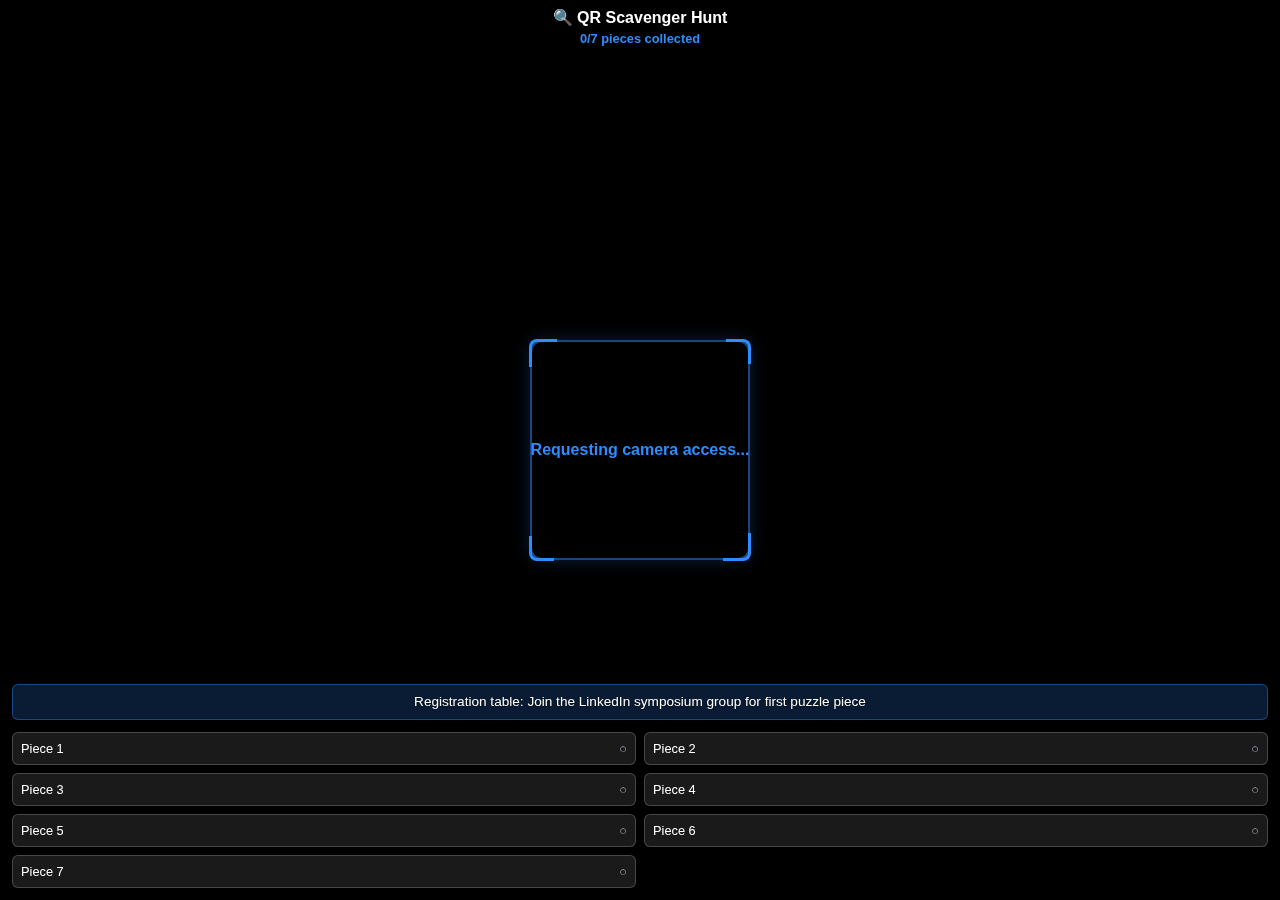
<file: index_fixed.html>
<!DOCTYPE html>
<html lang="en">
<head>
  <meta charset="UTF-8" />
  <meta name="viewport" content="width=device-width,initial-scale=1.0,viewport-fit=cover,user-scalable=no" />
  <title>QR Hunt - Find the Pieces</title>
  <style>
    * { margin:0; padding:0; box-sizing:border-box; }
    html, body { height:100%; background:#000; color:#fff; }
    body { font-family: -apple-system, BlinkMacSystemFont, 'Segoe UI', Roboto, sans-serif; overflow:hidden; }

    /* Low-power: remove costly blurs */
    .low-power .top-bar, .low-power .bottom-panel, .low-power .btn { 
      -webkit-backdrop-filter:none!important; 
      backdrop-filter:none!important; 
    }

    .camera-container { position:fixed; inset:0; background:#000; z-index:1; }
    #qr-reader { position:absolute; inset:0; width:100%; height:100%; background:#000; }

    #qr-reader video, #qr-reader canvas {
      position:absolute !important; 
      inset:0 !important; 
      width:100% !important; 
      height:100% !important;
      object-fit: contain !important; 
      transform:none !important; 
      -webkit-transform:none !important;
      backface-visibility:hidden !important; 
      -webkit-backface-visibility:hidden !important;
      filter:none !important; 
      will-change:auto !important;
    }

    /* QR Detection Success Visual Feedback */
    .qr-detected {
      border-color: #4CAF50 !important;
      box-shadow: 0 0 25px rgba(76, 175, 80, 0.6) !important;
      animation: qrSuccess 1s ease-out;
    }
    
    @keyframes qrSuccess {
      0% { border-color: rgba(45,140,255,0.5); box-shadow: 0 0 18px rgba(45,140,255,0.22); }
      50% { border-color: #4CAF50; box-shadow: 0 0 30px rgba(76, 175, 80, 0.8); }
      100% { border-color: #4CAF50; box-shadow: 0 0 25px rgba(76, 175, 80, 0.6); }
    }

    .ui-overlay { 
      position:fixed; 
      inset:0; 
      z-index:10; 
      pointer-events:none; 
      display:flex; 
      flex-direction:column; 
    }
    .ui-overlay > * { pointer-events:auto; }

    .top-bar { 
      background: linear-gradient(180deg, rgba(0,0,0,0.8) 0%, rgba(0,0,0,0.3) 100%); 
      padding: calc(env(safe-area-inset-top) + 0.5rem) 1rem 0.75rem 1rem; 
      text-align:center; 
      backdrop-filter: blur(10px); 
      -webkit-backdrop-filter: blur(10px); 
    }
    .top-bar h1 { 
      font-size:1rem; 
      font-weight:600; 
      margin-bottom:0.25rem; 
      text-shadow:0 2px 4px rgba(0,0,0,0.5); 
    }
    .pieces-count { 
      font-size:0.8rem; 
      color:#2d8cff; 
      font-weight:600; 
      text-shadow:0 1px 2px rgba(0,0,0,0.5); 
    }

    .qr-overlay { 
      position:absolute; 
      inset:0; 
      z-index:5; 
      display:flex; 
      align-items:center; 
      justify-content:center; 
      pointer-events:none; 
    }
    .qr-target { 
      width:min(58vw, 220px); 
      aspect-ratio:1/1; 
      border:2px solid rgba(45,140,255,0.5); 
      box-shadow:0 0 18px rgba(45,140,255,0.22); 
      border-radius:12px; 
      position:relative; 
      transition: all 0.3s ease; 
    }
    .qr-target::before, .qr-target::after { 
      content:''; 
      position:absolute; 
      width:25px; 
      height:25px; 
      border:3px solid #2d8cff; 
    }
    .qr-target::before { 
      top:-3px; 
      left:-3px; 
      border-right:none; 
      border-bottom:none; 
      border-top-left-radius:8px; 
    }
    .qr-target::after { 
      bottom:-3px; 
      right:-3px; 
      border-left:none; 
      border-top:none; 
      border-bottom-right-radius:8px; 
    }
    .qr-corner { 
      position:absolute; 
      width:25px; 
      height:25px; 
      border:3px solid #2d8cff; 
    }
    .qr-corner.top-right { 
      top:-3px; 
      right:-3px; 
      border-left:none; 
      border-bottom:none; 
      border-top-right-radius:8px; 
    }
    .qr-corner.bottom-left { 
      bottom:-3px; 
      left:-3px; 
      border-right:none; 
      border-top:none; 
      border-bottom-left-radius:8px; 
    }

    .flash-overlay { 
      position:absolute; 
      inset:0; 
      background: radial-gradient(ellipse at center, rgba(255,255,255,0.9) 0%, rgba(77,160,255,0.45) 35%, rgba(0,0,0,0) 70%); 
      opacity:0; 
      pointer-events:none; 
      z-index:6; 
      transform: scale(1.05); 
    }
    .flash-animate { animation: flashPulse 600ms ease-out; }
    @keyframes flashPulse { 
      0% { opacity:0; transform:scale(1.1); filter:blur(1px);} 
      25% { opacity:1; transform:scale(1.0); filter:none;} 
      100% { opacity:0; transform:scale(1.0);} 
    }

    /* QR Detection Status Display */
    .qr-status { 
      position:absolute; 
      bottom:2rem; 
      left:50%; 
      transform:translateX(-50%); 
      background:rgba(0,0,0,0.9); 
      padding:0.75rem 1.5rem; 
      border-radius:25px; 
      color:#fff; 
      font-size:0.9rem; 
      font-weight:600; 
      backdrop-filter:blur(10px); 
      -webkit-backdrop-filter:blur(10px); 
      border:1px solid rgba(255,255,255,0.2); 
      opacity:0; 
      transition:all 0.3s ease; 
      pointer-events:none; 
      z-index:7; 
      max-width:80vw; 
      text-align:center; 
    }
    .qr-status.show { opacity:1; }
    .qr-status.success { 
      background:rgba(76,175,80,0.9); 
      border-color:rgba(76,175,80,0.5); 
    }

    .bottom-panel { 
      margin-top:auto; 
      background: linear-gradient(0deg, rgba(0,0,0,0.9) 0%, rgba(0,0,0,0.4) 100%); 
      padding:0.75rem; 
      padding-bottom: calc(0.75rem + env(safe-area-inset-bottom)); 
      backdrop-filter: blur(15px); 
      -webkit-backdrop-filter: blur(15px); 
      max-height:35vh; 
      overflow-y:auto; 
    }
    .clue-section { margin-bottom:0.75rem; }
    .clue-text { 
      background: rgba(45, 140, 255, 0.2); 
      border: 1px solid rgba(45, 140, 255, 0.4); 
      border-radius: 6px; 
      padding: 0.6rem; 
      text-align: center; 
      font-size: 0.85rem; 
      min-height: 2.2rem; 
      display: flex; 
      align-items: center; 
      justify-content: center; 
      text-shadow: 0 1px 2px rgba(0,0,0,0.5); 
    }
    .pieces-grid { 
      display:grid; 
      grid-template-columns:1fr 1fr; 
      gap:0.5rem; 
      max-height:200px; 
      overflow-y:auto; 
    }
    .piece-item { 
      background: rgba(255, 255, 255, 0.1); 
      border: 1px solid rgba(255, 255, 255, 0.2); 
      border-radius: 6px; 
      padding: 0.5rem; 
      font-size:0.8rem; 
      display:flex; 
      align-items:center; 
      justify-content:space-between; 
      cursor: pointer; 
      transition: all 0.2s ease; 
    }
    .piece-item:hover { background: rgba(255, 255, 255, 0.2); }
    .piece-item.obtained { 
      background: rgba(76, 175, 80, 0.2); 
      border-color: rgba(76, 175, 80, 0.4); 
    }

    /* Button styles */
    .btn {
      background: rgba(45, 140, 255, 0.9);
      color: white;
      border: none;
      padding: 0.75rem 1rem;
      border-radius: 8px;
      cursor: pointer;
      font-size: 0.9rem;
      font-weight: 600;
      backdrop-filter: blur(10px);
      -webkit-backdrop-filter: blur(10px);
      border: 1px solid rgba(45, 140, 255, 0.3);
      transition: all 0.2s ease;
    }

    .btn:hover, .btn:active {
      background: rgba(45, 140, 255, 1);
      transform: translateY(-1px);
    }

    /* Hidden elements */
    .hidden {
      display: none !important;
    }

    /* Camera status */
    #camera-status {
      position: absolute;
      top: 50%;
      left: 50%;
      transform: translate(-50%, -50%);
      text-align: center;
      color: #2d8cff;
      font-weight: 600;
      z-index: 3;
      background: rgba(0,0,0,0.8);
      padding: 1rem;
      border-radius: 12px;
      backdrop-filter: blur(10px);
      -webkit-backdrop-filter: blur(10px);
      white-space: nowrap;
    }

    /* Test section - positioned lower to avoid overlapping pieces */
    #test-section {
      position: fixed;
      bottom: 12rem;
      left: 50%;
      transform: translateX(-50%);
      background: rgba(0,0,0,0.9);
      border-radius: 12px;
      padding: 0.75rem;
      z-index: 25;
      backdrop-filter: blur(15px);
      -webkit-backdrop-filter: blur(15px);
      border: 1px solid rgba(255,255,255,0.2);
      max-width: 90vw;
    }

    .test-buttons {
      display: grid;
      grid-template-columns: 1fr 1fr 1fr;
      gap: 0.4rem;
    }

    .test-buttons .btn {
      padding: 0.4rem 0.6rem;
      font-size: 0.75rem;
      min-width: 0;
    }

    /* Hide html5-qrcode overlays completely */
    .qr-shaded-region, 
    #qr-reader__scan_region, 
    #qr-reader div[style*="border"] { 
      display:none !important; 
      visibility:hidden !important; 
    }

    /* iOS fix */
    @supports (-webkit-touch-callout: none) {
      .top-bar, .bottom-panel { 
        -webkit-backdrop-filter: none !important; 
        backdrop-filter: none !important; 
      }
      #qr-reader * { 
        -webkit-transform:none !important; 
        transform:none !important; 
      }
    }

    /* Modal styles */
    .modal-overlay {
      position: fixed;
      inset: 0;
      background: rgba(0,0,0,0.8);
      display: flex;
      align-items: center;
      justify-content: center;
      z-index: 1000;
      backdrop-filter: blur(10px);
      -webkit-backdrop-filter: blur(10px);
      padding: 1rem;
    }

    .modal-content {
      background: rgba(26, 31, 46, 0.95);
      padding: 2rem;
      border-radius: 16px;
      max-width: 90vw;
      width: 400px;
      max-height: 90vh;
      overflow-y: auto;
      border: 2px solid rgba(45, 140, 255, 0.3);
      backdrop-filter: blur(20px);
      -webkit-backdrop-filter: blur(20px);
    }

    /* Trivia styles */
    #trivia-options li {
      margin: 0.5rem 0;
    }

    #trivia-options button {
      width: 100%;
      padding: 0.75rem;
      background: rgba(45, 140, 255, 0.9);
      color: white;
      border: none;
      border-radius: 8px;
      cursor: pointer;
      font-size: 0.9rem;
      transition: all 0.2s;
      backdrop-filter: blur(10px);
      -webkit-backdrop-filter: blur(10px);
    }

    #trivia-options button:hover, #trivia-options button:active {
      background: rgba(45, 140, 255, 1);
      transform: translateY(-1px);
    }

    #trivia-options button:disabled {
      cursor: not-allowed;
      opacity: 0.6;
    }

    #trivia-options button.correct {
      background: #4CAF50 !important;
    }

    #trivia-options button.incorrect {
      background: #f44336 !important;
    }
  </style>
  
  <script>
    (function(){
      try {
        const p = new URLSearchParams(location.search);
        window.__disableCamera = p.get('nocam') === '1';
        window.__lowPower = p.get('low') === '1';
        if (p.get('perf') === '1') localStorage.setItem('perfDebug','1');
        if (window.__lowPower) {
          document.documentElement.classList.add('low-power');
        }
      } catch (e) {}
    })();
  </script>
  
  <script>
    window.addEventListener('load', () => {
      console.log('Html5Qrcode available:', typeof Html5Qrcode !== 'undefined');
      
      if (typeof Html5Qrcode === 'undefined') {
        console.error('❌ html5-qrcode failed to load');
      }
    });
  </script>
</head>
<body>
  <div class="camera-container">
    <div id="qr-reader">
      <div id="camera-status">
        <div>📷 Camera Initializing...</div>
        <small style="opacity:0.7; margin-top:8px;">Please allow camera access</small>
      </div>
    </div>
    <div class="qr-overlay" aria-hidden="true">
      <div class="qr-target">
        <div class="qr-corner top-right"></div>
        <div class="qr-corner bottom-left"></div>
      </div>
      <div id="scan-flash" class="flash-overlay"></div>
      <!-- QR Detection Status -->
      <div id="qr-status" class="qr-status"></div>
    </div>
  </div>

  <div class="ui-overlay">
    <div class="top-bar safe-area-top">
      <h1>🔍 QR Scavenger Hunt</h1>
      <div class="pieces-count"><span id="pieces-count">0/7</span> pieces collected</div>
    </div>
    <div class="bottom-panel safe-area-bottom">
      <div class="clue-section"><div class="clue-text">Scan a QR code to begin your hunt!</div></div>
      <div class="pieces-grid" id="pieces-status"></div>
    </div>
  </div>

  <div id="test-section" class="hidden">
    <h3 style="margin-bottom: 0.5rem; font-size: 0.9rem; text-align: center;">🧪 Test QR</h3>
    <div class="test-buttons">
      <button class="test-qr-btn btn" data-piece="piece_1">QR 1</button>
      <button class="test-qr-btn btn" data-piece="piece_2">QR 2</button>
      <button class="test-qr-btn btn" data-piece="piece_3">QR 3</button>
      <button class="test-qr-btn btn" data-piece="piece_4">QR 4</button>
      <button class="test-qr-btn btn" data-piece="piece_5">QR 5</button>
      <button class="test-qr-btn btn" data-piece="piece_6">QR 6</button>
      <button class="test-qr-btn btn" data-piece="piece_7">QR 7</button>
      <button id="reset-progress-btn" class="btn" style="background: rgba(255, 71, 87, 0.9); grid-column: 1 / -1;">🔄 Reset</button>
    </div>
  </div>

  <div id="qr-reader-results" class="hidden"></div>
  <div id="detected-text" class="hidden"></div>

  <div id="trivia-modal" class="modal-overlay hidden">
    <div class="modal-content">
      <h2 id="trivia-title">🧠 Trivia Question</h2>
      <p id="trivia-question" style="margin: 1rem 0; font-size: 1.1rem; line-height: 1.4;">Question will appear here</p>
      <ul id="trivia-options" style="list-style: none; padding: 0; margin: 1rem 0;"></ul>
      <div id="trivia-feedback" style="margin: 1rem 0; font-weight: bold; text-align: center; min-height: 1.5rem;"></div>
      <div style="text-align: center;"><button id="trivia-close" class="btn hidden">Continue</button></div>
    </div>
  </div>

  <div id="final-form" class="modal-overlay hidden">
    <div class="modal-content">
      <h2>🎉 Congratulations!</h2>
      <p>You've collected all 7 pieces! Please enter your name to complete the hunt:</p>
      <input type="text" id="player-name" placeholder="Your name" style="width: 100%; padding: 0.75rem; margin: 1rem 0; border-radius: 8px; border: 1px solid rgba(255,255,255,0.3); background: rgba(255,255,255,0.1); color: white; backdrop-filter: blur(10px); -webkit-backdrop-filter: blur(10px);">
      <div style="text-align: center;"><button id="submit-completion" class="btn">Complete Hunt!</button></div>
    </div>
  </div>

  <!-- html5-qrcode local -->
  <script src="./html5-qrcode.min.js"></script>
  
  <script type="module" src="./js/data.js"></script>
  <script type="module" src="./js/camera.js"></script>
  <script type="module" src="./js/perf.js"></script>
  <script type="module" src="./js/main.js"></script>
</body>
</html>
</file>
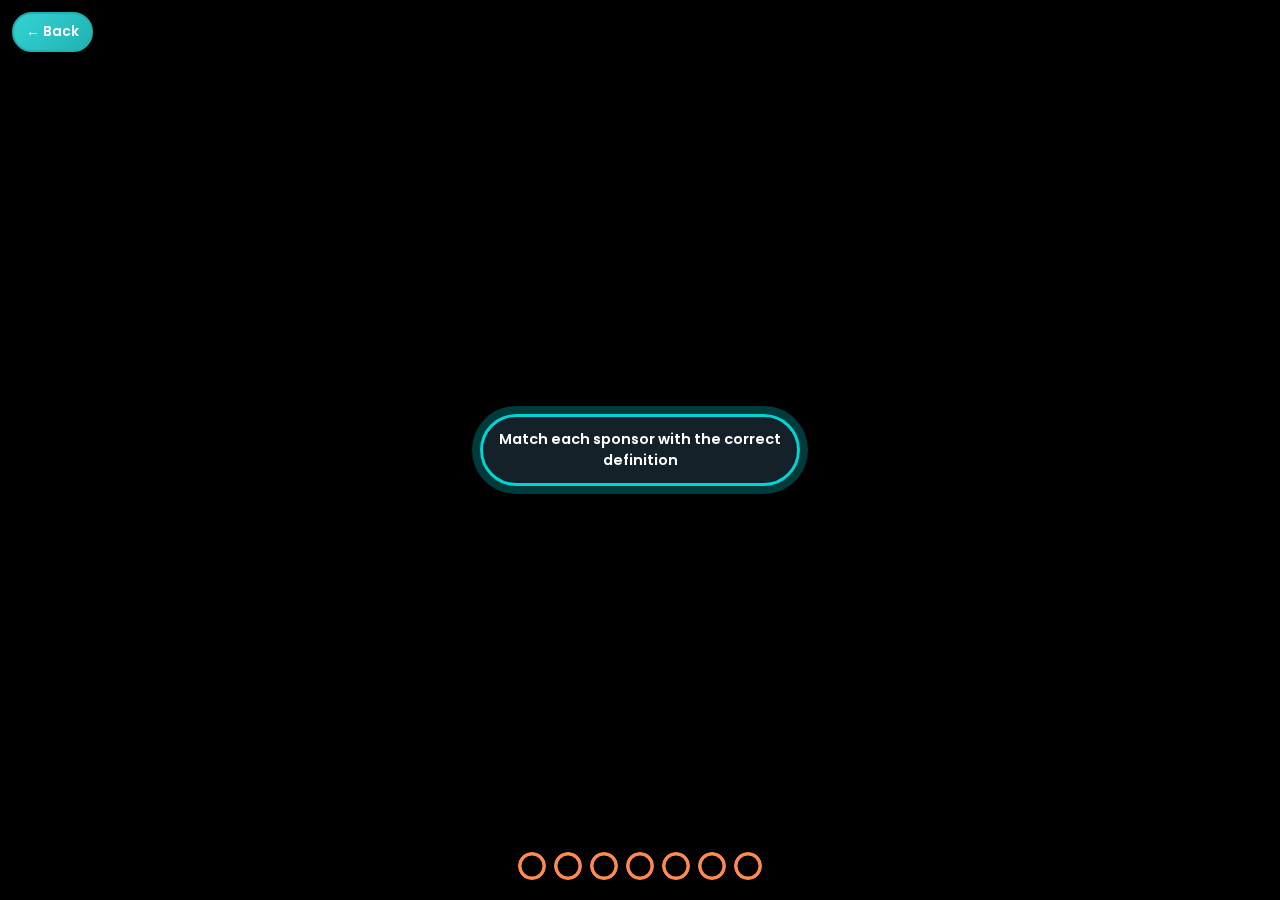
<file: matching.html>
<!DOCTYPE html>
<html lang="en">
<head>
  <meta charset="UTF-8" />
  <meta name="viewport" content="width=device-width,initial-scale=1.0,viewport-fit=cover,user-scalable=no,maximum-scale=1.0,minimum-scale=1.0" />
  <title>Sponsor Match</title>

  <!-- Google Fonts - Poppins to match existing design -->
  <link rel="preconnect" href="https://fonts.googleapis.com">
  <link rel="preconnect" href="https://fonts.gstatic.com" crossorigin>
  <link href="https://fonts.googleapis.com/css2?family=Poppins:wght@400;600;800&display=swap" rel="stylesheet">
  <link rel="stylesheet" href="./css/matching.css">
</head>
<body>
  <a href="./index.html" class="back-link">← Back</a>
  <div class="page">
  <div id="intro" class="main-instructions intro-hidden intro-center">Match each sponsor with the correct definition</div>

    <div class="card">
  <div id="sponsor" class="sponsor-pill">Loading…</div>
      <div id="options" class="options"></div>
    </div>

    <div id="progress" class="progress-container"></div>
  </div>

  <div id="toast" class="toast">Nice! 1/7 completed</div>

  <div id="final-modal" class="modal-overlay" style="display: none;">
    <div class="modal-content">
      <h2 style="margin:0 0 10px; font-family:'Poppins',sans-serif;">🎉 Congratulations!</h2>
      <p style="opacity:0.9; margin-bottom: 18px;">You matched all sponsors.</p>
      <a href="./index.html" class="btn">Return to main</a>
    </div>
  </div>

  <script type="module" src="./js/matching.js"></script>
</body>
</html>
</file>
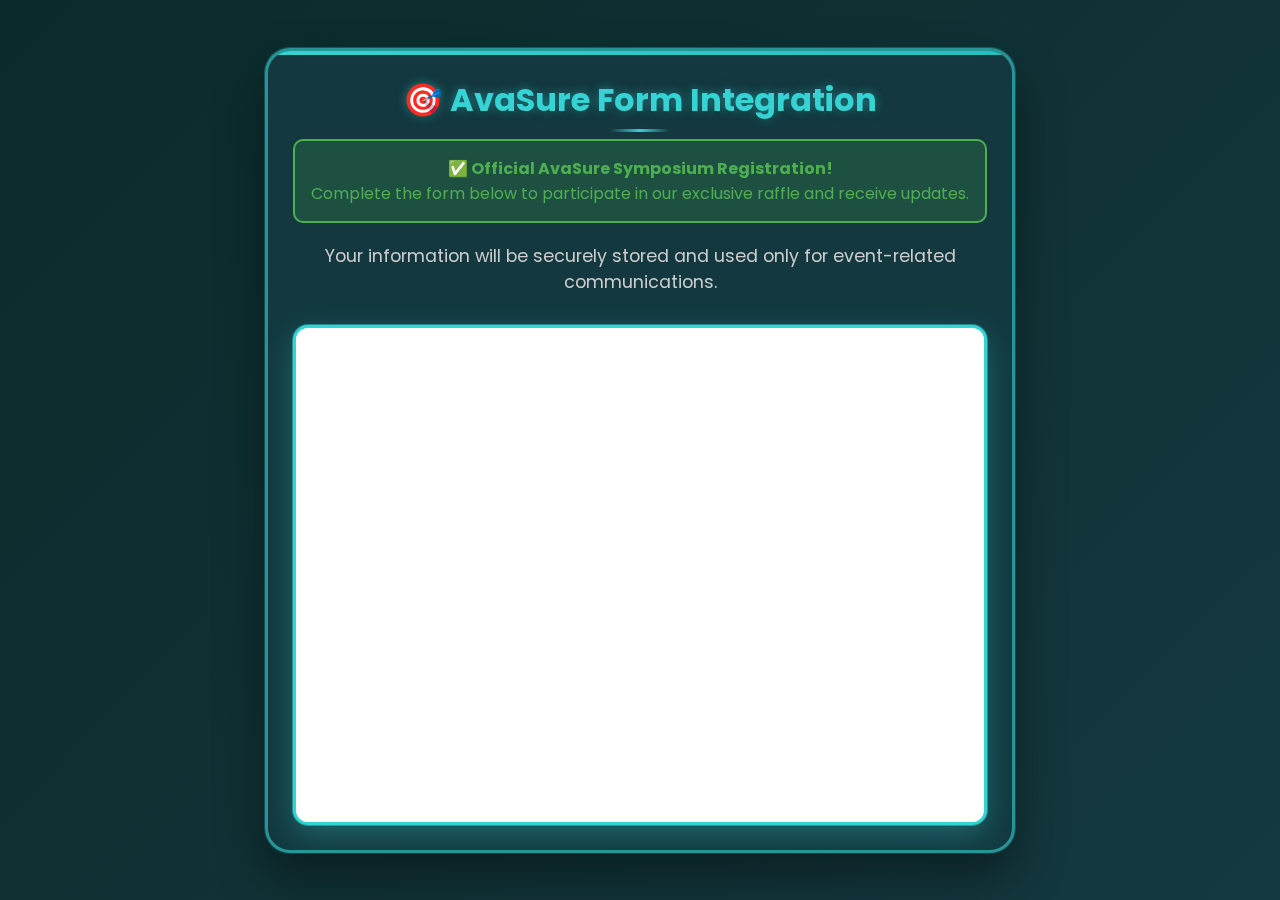
<file: test-form.html>
<!DOCTYPE html>
<html lang="en">
<head>
    <meta charset="UTF-8">
    <meta name="viewport" content="width=device-width, initial-scale=1.0">
    <title>Test Google Form Integration - Embedded</title>
    <style>
        * {
            margin: 0;
            padding: 0;
            box-sizing: border-box;
        }

        body {
            font-family: 'Poppins', sans-serif;
            background: linear-gradient(135deg, #0b2a2a 0%, #143940 100%);
            color: white;
            min-height: 100vh;
            display: flex;
            justify-content: center;
            align-items: center;
            padding: 15px; /* Reducido el padding */
            margin: 0;
        }

        .form-container {
            background: rgba(20, 57, 64, 0.95);
            backdrop-filter: blur(15px);
            border-radius: 25px;
            padding: 25px; /* Reducido el padding */
            max-width: 750px;
            width: 100%;
            border: 3px solid rgba(53, 211, 211, 0.6);
            box-shadow: 
                0 25px 50px rgba(0, 0, 0, 0.4),
                0 0 0 1px rgba(53, 211, 211, 0.3),
                inset 0 1px 0 rgba(255, 255, 255, 0.1);
            position: relative;
            overflow: hidden;
            max-height: 95vh; /* Limita la altura total */
            display: flex;
            flex-direction: column;
        }

        .form-container::before {
            content: '';
            position: absolute;
            top: 0;
            left: 0;
            right: 0;
            height: 4px;
            background: linear-gradient(90deg, #35d3d3, #2bc5c5, #1eb8b8, #35d3d3);
            background-size: 200% 100%;
            animation: headerGlow 3s linear infinite;
        }

        @keyframes headerGlow {
            0% { background-position: -200% 0; }
            100% { background-position: 200% 0; }
        }

        h1 {
            text-align: center;
            margin-bottom: 15px; /* Reducido el margin */
            color: #35d3d3;
            font-size: 2rem; /* Reducido el tamaño */
            font-weight: 700;
            text-shadow: 
                0 0 10px rgba(53, 211, 211, 0.5),
                0 2px 4px rgba(0, 0, 0, 0.3);
            position: relative;
        }

        h1::after {
            content: '';
            position: absolute;
            bottom: -8px;
            left: 50%;
            transform: translateX(-50%);
            width: 60px;
            height: 3px;
            background: linear-gradient(90deg, transparent, #35d3d3, transparent);
            border-radius: 2px;
        }

        .description {
            text-align: center;
            margin-bottom: 30px;
            color: #ccc;
            font-size: 1.1rem;
        }

        .iframe-container {
            position: relative;
            width: 100%;
            height: 500px; /* Aumentado para mostrar el botón Submit */
            border-radius: 15px;
            overflow: hidden;
            border: 3px solid #35d3d3;
            background: white;
            box-shadow: 
                0 0 0 1px rgba(53, 211, 211, 0.5),
                0 10px 30px rgba(53, 211, 211, 0.3),
                inset 0 0 0 2px rgba(53, 211, 211, 0.1);
            animation: glowPulse 3s ease-in-out infinite;
        }

        @keyframes glowPulse {
            0%, 100% { 
                box-shadow: 
                    0 0 0 1px rgba(53, 211, 211, 0.5),
                    0 10px 30px rgba(53, 211, 211, 0.3),
                    inset 0 0 0 2px rgba(53, 211, 211, 0.1);
            }
            50% { 
                box-shadow: 
                    0 0 0 3px rgba(53, 211, 211, 0.8),
                    0 15px 40px rgba(53, 211, 211, 0.5),
                    inset 0 0 0 2px rgba(53, 211, 211, 0.2);
            }
        }

        iframe {
            width: 100%;
            height: 100%;
            border: none;
            border-radius: 12px;
            background: white;
        }

        /* Overlay decorativo */
        .iframe-container::before {
            content: '';
            position: absolute;
            top: -3px;
            left: -3px;
            right: -3px;
            bottom: -3px;
            background: linear-gradient(45deg, #35d3d3, #2bc5c5, #35d3d3, #1eb8b8);
            background-size: 300% 300%;
            border-radius: 18px;
            z-index: -1;
            animation: gradientShift 4s ease infinite;
        }

        @keyframes gradientShift {
            0%, 100% { background-position: 0% 50%; }
            50% { background-position: 100% 50%; }
        }

        .buttons {
            margin-top: 15px; /* Reducido el margin */
            display: flex;
            gap: 12px; /* Reducido el gap */
            justify-content: center;
        }

        .btn {
            padding: 12px 20px;
            border: none;
            border-radius: 10px;
            font-size: 1rem;
            font-weight: 600;
            cursor: pointer;
            transition: all 0.3s ease;
            text-decoration: none;
            display: inline-block;
            text-align: center;
        }

        .btn-primary {
            background: #35d3d3;
            color: #0b2a2a;
        }

        .btn-secondary {
            background: rgba(255, 255, 255, 0.2);
            color: white;
            border: 2px solid rgba(255, 255, 255, 0.3);
        }

        .btn:hover {
            transform: translateY(-2px);
            box-shadow: 0 5px 15px rgba(53, 211, 211, 0.4);
        }

        .info-box {
            background: rgba(76, 175, 80, 0.2);
            border: 2px solid #4CAF50;
            border-radius: 10px;
            padding: 15px;
            margin-bottom: 20px;
            color: #4CAF50;
            text-align: center;
        }

        @media (max-width: 768px) {
            .form-container {
                padding: 15px; /* Reducido para móviles */
                margin: 5px; /* Reducido el margin */
                max-height: 98vh; /* Más altura en móviles */
            }
            
            .iframe-container {
                height: 400px; /* Altura reducida para móviles */
            }
            
            h1 {
                font-size: 1.4rem; /* Más pequeño en móviles */
                margin-bottom: 10px;
            }
            
            .buttons {
                flex-direction: column;
                gap: 8px;
            }

            .description {
                font-size: 0.9rem;
                margin-bottom: 15px;
            }
        }
    </style>
    <link href="https://fonts.googleapis.com/css2?family=Poppins:wght@300;400;500;600;700&display=swap" rel="stylesheet">
</head>
<body>
    <div class="form-container">
        <h1>🎯 AvaSure Form Integration</h1>
        
        <div class="info-box">
            <strong>✅ Official AvaSure Symposium Registration!</strong><br>
            Complete the form below to participate in our exclusive raffle and receive updates.
        </div>
        
        <div class="description">
            Your information will be securely stored and used only for event-related communications.
        </div>
        
        <!-- Embedded Google Form -->
        <div class="iframe-container">
            <iframe src="https://docs.google.com/forms/d/e/1FAIpQLSezV-x7jX2h2wehpm1H__5SPp0vHBTrWs5wVNqd-da-hM-wxQ/viewform?embedded=true" 
                    frameborder="0" 
                    marginheight="0" 
                    marginwidth="0"
                    scrolling="yes">
                Loading…
            </iframe>
        </div>

    </div>

    <script>
        function refreshForm() {
            const iframe = document.querySelector('iframe');
            iframe.src = iframe.src;
        }

        // Auto-refresh form after 5 seconds if there are issues
        setTimeout(() => {
            console.log('Google Form loaded successfully');
        }, 5000);
    </script>
</body>
</html>
</file>
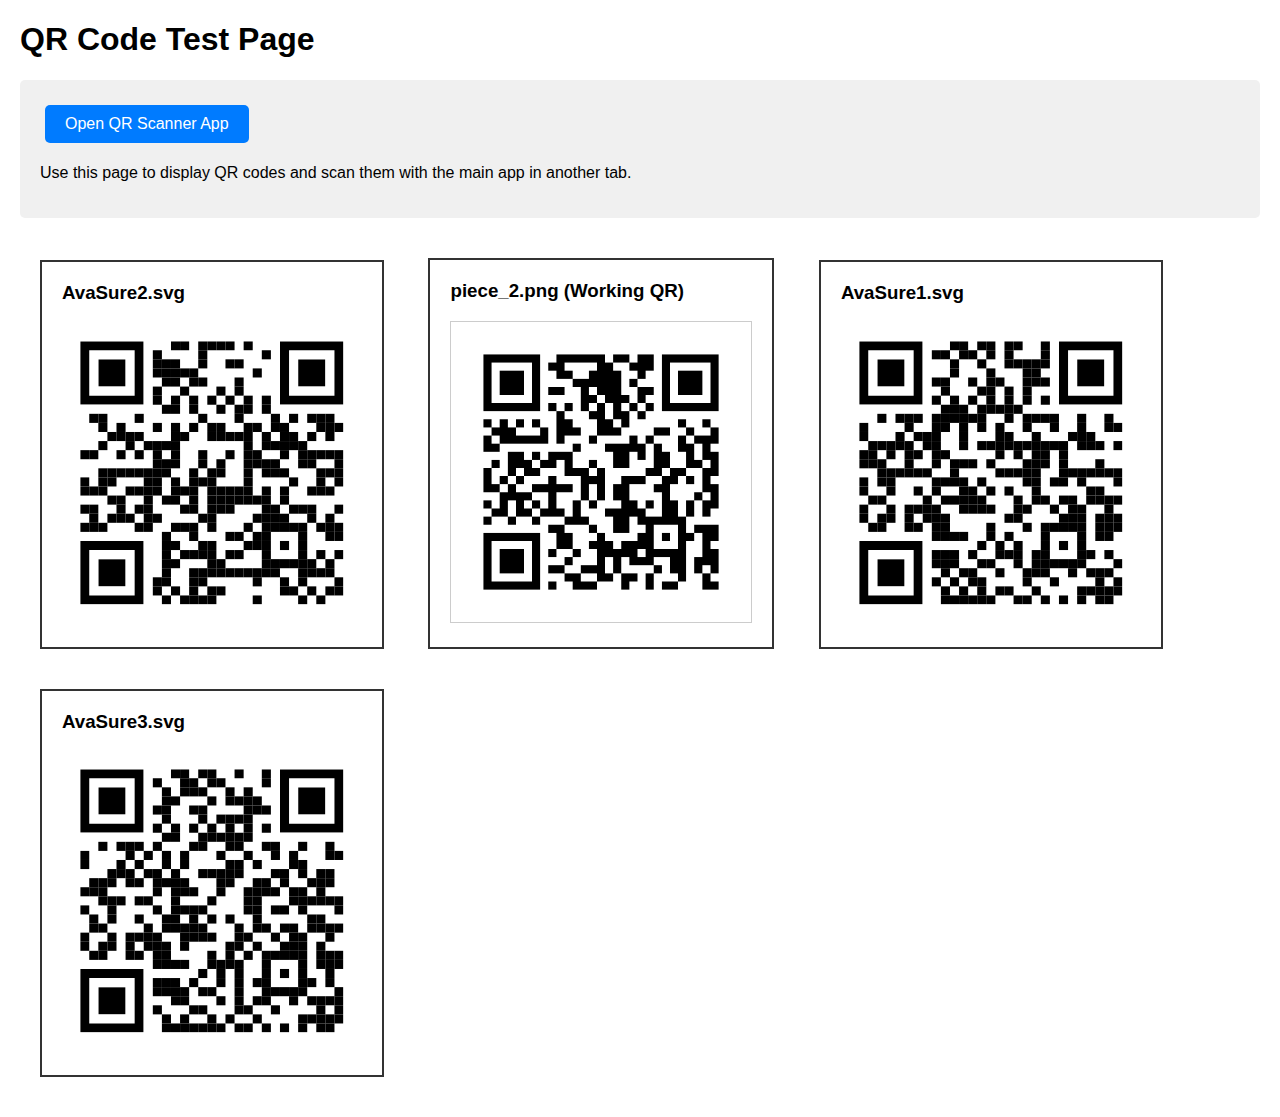
<file: test-qr.html>
<!DOCTYPE html>
<html>
<head>
    <title>QR Test Page</title>
    <style>
        body { 
            font-family: Arial, sans-serif; 
            margin: 20px; 
            background: white;
        }
        .qr-container { 
            margin: 20px; 
            padding: 20px; 
            border: 2px solid #333; 
            display: inline-block;
            background: white;
        }
        .qr-container h3 { 
            margin-top: 0; 
        }
        img, svg { 
            width: 300px; 
            height: 300px; 
            border: 1px solid #ccc; 
        }
        .controls {
            margin: 20px 0;
            padding: 20px;
            background: #f0f0f0;
            border-radius: 5px;
        }
        button {
            margin: 5px;
            padding: 10px 20px;
            font-size: 16px;
            background: #007bff;
            color: white;
            border: none;
            border-radius: 5px;
            cursor: pointer;
        }
        button:hover {
            background: #0056b3;
        }
    </style>
</head>
<body>
    <h1>QR Code Test Page</h1>
    
    <div class="controls">
        <button onclick="window.open('index.html', '_blank')">Open QR Scanner App</button>
        <p>Use this page to display QR codes and scan them with the main app in another tab.</p>
    </div>
    
    <div class="qr-container">
        <h3>AvaSure2.svg</h3>
        <object data="qrs/official/AvaSure2.svg" type="image/svg+xml" width="300" height="300">
            <img src="qrs/official/AvaSure2.svg" alt="AvaSure2 QR" width="300" height="300">
        </object>
    </div>
    
    <div class="qr-container">
        <h3>piece_2.png (Working QR)</h3>
        <img src="qrs/piece_2.png" alt="Piece 2 QR" width="300" height="300">
    </div>
    
    <div class="qr-container">
        <h3>AvaSure1.svg</h3>
        <object data="qrs/official/AvaSure1.svg" type="image/svg+xml" width="300" height="300">
            <img src="qrs/official/AvaSure1.svg" alt="AvaSure1 QR" width="300" height="300">
        </object>
    </div>
    
    <div class="qr-container">
        <h3>AvaSure3.svg</h3>
        <object data="qrs/official/AvaSure3.svg" type="image/svg+xml" width="300" height="300">
            <img src="qrs/official/AvaSure3.svg" alt="AvaSure3 QR" width="300" height="300">
        </object>
    </div>
    
    <script>
        // Agregar logs para debug
        console.log('QR Test page loaded');
        
        // Asegurar que los SVGs se rendericen correctamente
        window.addEventListener('load', () => {
            const objects = document.querySelectorAll('object');
            objects.forEach(obj => {
                obj.addEventListener('load', () => {
                    console.log('SVG loaded:', obj.data);
                });
            });
        });
    </script>
</body>
</html>
</file>
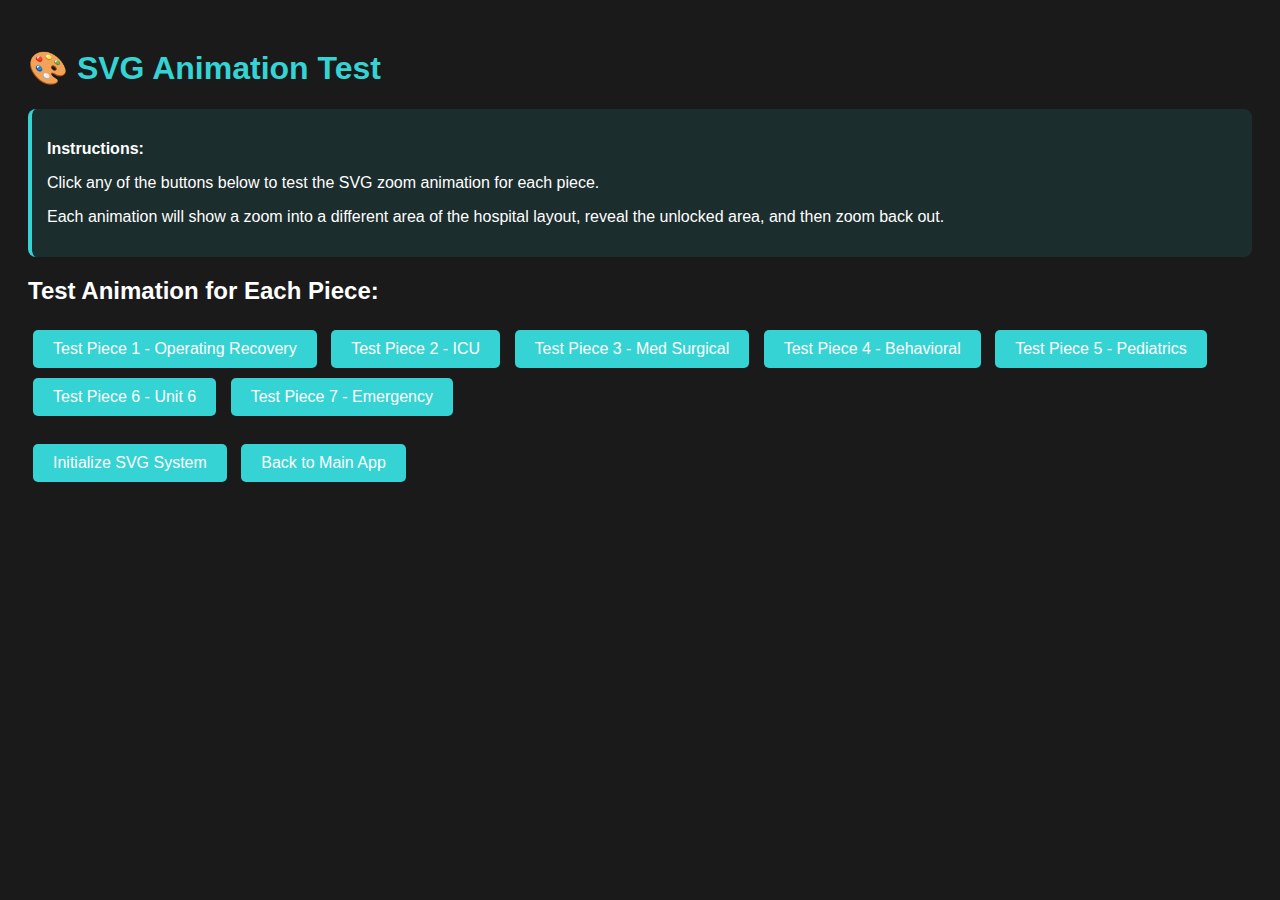
<file: test-svg.html>
<!DOCTYPE html>
<html lang="en">
<head>
  <meta charset="UTF-8">
  <meta name="viewport" content="width=device-width, initial-scale=1.0">
  <title>SVG Animation Test</title>
  <style>
    body {
      font-family: Arial, sans-serif;
      padding: 20px;
      background: #1a1a1a;
      color: white;
    }
    
    .test-button {
      background: #35d3d3;
      color: white;
      border: none;
      padding: 10px 20px;
      margin: 5px;
      border-radius: 5px;
      cursor: pointer;
      font-size: 16px;
    }
    
    .test-button:hover {
      background: #2ab8b8;
    }
    
    h1 {
      color: #35d3d3;
    }
    
    .info {
      background: rgba(53, 211, 211, 0.1);
      padding: 15px;
      border-radius: 8px;
      margin: 20px 0;
      border-left: 4px solid #35d3d3;
    }
  </style>
</head>
<body>
  <h1>🎨 SVG Animation Test</h1>
  
  <div class="info">
    <p><strong>Instructions:</strong></p>
    <p>Click any of the buttons below to test the SVG zoom animation for each piece.</p>
    <p>Each animation will show a zoom into a different area of the hospital layout, 
       reveal the unlocked area, and then zoom back out.</p>
  </div>

  <h2>Test Animation for Each Piece:</h2>
  
  <button class="test-button" onclick="testPiece('piece_1')">Test Piece 1 - Operating Recovery</button>
  <button class="test-button" onclick="testPiece('piece_2')">Test Piece 2 - ICU</button>
  <button class="test-button" onclick="testPiece('piece_3')">Test Piece 3 - Med Surgical</button>
  <button class="test-button" onclick="testPiece('piece_4')">Test Piece 4 - Behavioral</button>
  <button class="test-button" onclick="testPiece('piece_5')">Test Piece 5 - Pediatrics</button>
  <button class="test-button" onclick="testPiece('piece_6')">Test Piece 6 - Unit 6</button>
  <button class="test-button" onclick="testPiece('piece_7')">Test Piece 7 - Emergency</button>
  
  <br><br>
  
  <button class="test-button" onclick="initSystem()">Initialize SVG System</button>
  <button class="test-button" onclick="goBack()">Back to Main App</button>

  <script type="module">
    import { svgAnimationSystem } from './js/svg-animation.js';
    
    // Make available globally
    window.svgAnimationSystem = svgAnimationSystem;
    
    // Auto-initialize
    svgAnimationSystem.init().then(() => {
      console.log('✅ SVG Animation System initialized');
    }).catch(e => {
      console.error('❌ Failed to initialize SVG Animation System:', e);
    });
  </script>
  
  <script>
    function testPiece(pieceId) {
      if (window.svgAnimationSystem) {
        console.log(`🎨 Testing animation for ${pieceId}`);
        window.svgAnimationSystem.showSVGAnimation(pieceId);
      } else {
        alert('SVG Animation System not initialized. Please wait or click "Initialize SVG System".');
      }
    }
    
    function initSystem() {
      if (window.svgAnimationSystem) {
        window.svgAnimationSystem.init().then(() => {
          alert('✅ SVG Animation System initialized successfully!');
        }).catch(e => {
          alert('❌ Failed to initialize: ' + e.message);
        });
      } else {
        alert('SVG Animation System not loaded.');
      }
    }
    
    function goBack() {
      window.location.href = './index.html';
    }
  </script>
</body>
</html>
</file>
<file: css/index.css>
/* Extracted from index.html */
* { margin:0; padding:0; box-sizing:border-box; }
html, body { height:100%; background:#000; color:#fff; }
body { font-family: -apple-system, BlinkMacSystemFont, 'Segoe UI', Roboto, sans-serif; overflow:hidden; }

/* Disable text selection and focus outlines globally */
* {
  -webkit-user-select: none;
  -moz-user-select: none;
  -ms-user-select: none;
  user-select: none;
  -webkit-tap-highlight-color: transparent;
  -webkit-touch-callout: none;
  -webkit-text-size-adjust: 100%;
  touch-action: manipulation;
}

/* Prevent zoom on input focus */
input, button, select, textarea {
  font-size: 16px !important;
  -webkit-appearance: none;
  appearance: none;
}

*:focus { outline: none !important; }

/* Low-power: remove costly blurs */
.low-power .top-bar, .low-power .bottom-panel, .low-power .btn { 
  -webkit-backdrop-filter:none!important; 
  backdrop-filter:none!important; 
}

.camera-container { position:fixed; inset:0; background:#000; z-index:1; }
#qr-reader { position:absolute; inset:0; width:100%; height:100%; background:#000; }

#qr-reader video {
  position:absolute !important; 
  inset:0 !important; 
  width:100% !important; 
  height:100% !important;
  object-fit: cover !important; /* Llena toda la pantalla */
  transform:none !important; 
  -webkit-transform:none !important;
  backface-visibility:hidden !important; 
  -webkit-backface-visibility:hidden !important;
  filter:none !important; 
  will-change:auto !important;
}

#qr-reader canvas { display: none !important; visibility: hidden !important; }

/* QR Detection Success Visual Feedback */
.qr-detected { border-color: #4CAF50 !important; box-shadow: 0 0 25px rgba(76, 175, 80, 0.6) !important; animation: qrSuccess 1s ease-out; }
/* QR Already Detected Visual Feedback */
.qr-already-detected { border-color: #FF8A50 !important; box-shadow: 0 0 25px rgba(255, 138, 80, 0.6) !important; animation: qrAlreadyDetected 1s ease-out; }

@keyframes qrSuccess {
  0% { border-color: rgba(45,140,255,0.5); box-shadow: 0 0 18px rgba(45,140,255,0.22); }
  50% { border-color: #4CAF50; box-shadow: 0 0 30px rgba(76, 175, 80, 0.8); }
  100% { border-color: #4CAF50; box-shadow: 0 0 25px rgba(76, 175, 80, 0.6); }
}
@keyframes qrAlreadyDetected {
  0% { border-color: rgba(45,140,255,0.5); box-shadow: 0 0 18px rgba(45,140,255,0.22); }
  50% { border-color: #FF8A50; box-shadow: 0 0 30px rgba(255, 138, 80, 0.8); }
  100% { border-color: #FF8A50; box-shadow: 0 0 25px rgba(255, 138, 80, 0.6); }
}

/* Quiz Answer Feedback Animations */
.quiz-correct-feedback { animation: quizCorrectPulse 1.2s ease-out; }
.quiz-incorrect-feedback { animation: quizIncorrectPulse 1.2s ease-out; }
@keyframes quizCorrectPulse {
  0% { background: rgba(76, 175, 80, 0); border-color: rgba(76, 175, 80, 0); }
  25% { background: rgba(76, 175, 80, 0.15); border-color: rgba(76, 175, 80, 0.8); box-shadow: 0 0 30px rgba(76, 175, 80, 0.4); }
  50% { background: rgba(76, 175, 80, 0.2); border-color: rgba(76, 175, 80, 1); box-shadow: 0 0 40px rgba(76, 175, 80, 0.6); }
  75% { background: rgba(76, 175, 80, 0.1); border-color: rgba(76, 175, 80, 0.6); box-shadow: 0 0 25px rgba(76, 175, 80, 0.3); }
  100% { background: rgba(76, 175, 80, 0); border-color: rgba(76, 175, 80, 0); box-shadow: none; }
}
@keyframes quizIncorrectPulse {
  0% { background: rgba(244, 67, 54, 0); border-color: rgba(244, 67, 54, 0); }
  25% { background: rgba(244, 67, 54, 0.15); border-color: rgba(244, 67, 54, 0.8); box-shadow: 0 0 30px rgba(244, 67, 54, 0.4); }
  50% { background: rgba(244, 67, 54, 0.2); border-color: rgba(244, 67, 54, 1); box-shadow: 0 0 40px rgba(244, 67, 54, 0.6); }
  75% { background: rgba(244, 67, 54, 0.1); border-color: rgba(244, 67, 54, 0.6); box-shadow: 0 0 25px rgba(244, 67, 54, 0.3); }
  100% { background: rgba(244, 67, 54, 0); border-color: rgba(244, 67, 54, 0); box-shadow: none; }
}

.ui-overlay { position:fixed; inset:0; z-index:10; pointer-events:none; display:flex; flex-direction:column; }
.ui-overlay > * { pointer-events:auto; }

.top-bar { background: transparent; padding: calc(env(safe-area-inset-top) + 0.5rem) 1rem 0.75rem 1rem; }
.reset-btn { background: rgba(255, 71, 87, 0.9); border: 2px solid rgba(255, 71, 87, 0.8); color: white; border-radius: 8px; padding: 0.5rem 1rem; font-size: 0.8rem; font-weight: 600; cursor: pointer; transition: all 0.2s ease; text-shadow: 0 1px 2px rgba(0,0,0,0.7); backdrop-filter: blur(10px); -webkit-backdrop-filter: blur(10px); position: fixed; top: calc(env(safe-area-inset-top) + 14px); right: 14px; z-index: 16; }
.reset-btn:hover { background: rgba(255, 71, 87, 1); transform: translateY(-1px); }
.reset-btn:active { transform: translateY(0); }

.qr-overlay { position:absolute; inset:0; z-index:5; display:flex; flex-direction: column; align-items:center; justify-content:center; pointer-events:none; gap: 2rem; }
.qr-overlay .progress-container { pointer-events: auto; }
.qr-overlay .progress-circle { pointer-events: auto; }
.qr-overlay .hint-display { pointer-events: auto; }

.main-instructions { background: rgba(22, 37, 46, 0.9); border: 3px solid #00D4D4; border-radius: 40px; padding: 1.5rem 2rem; text-align: center; max-width: 300px; backdrop-filter: blur(10px); -webkit-backdrop-filter: blur(10px); position: absolute; top: 60px; left: 50%; transform: translateX(-50%); z-index: 15; }
.main-instructions h2 { color: white; font-size: 1rem; font-weight: 600; margin: 0; line-height: 1.3; }
.main-instructions p { color: rgba(255, 255, 255, 0.8); font-size: 0.8rem; margin: 0.25rem 0 0 0; }

.qr-target { width: 280px; height: 280px; position: absolute; left: 50%; top: 50%; transform: translate(-50%, -50%); background: url('../assets/c_scan_QR_code.svg') center/contain no-repeat; pointer-events: none; z-index: 10; transition: all 0.3s ease; }
.qr-target.qr-detected { background-image: url('../assets/c_scan_QR_code_green.svg'); transform: translate(-50%, -50%) scale(1.05); }
.qr-target::before, .qr-target::after { display: none; }
.qr-corner { display: none; }

.scan-instruction { position: absolute; left: 50%; transform: translateX(-50%); bottom: 80px; font-family: 'Poppins', sans-serif; font-weight: 800; font-size: 14px; text-transform: uppercase; color: #35d3d3; text-align: center; width: 113px; line-height: 1.4; z-index: 10; pointer-events: none; }

.flash-overlay { position:absolute; inset:0; background: transparent; opacity:0; pointer-events:none; z-index:20; display: none; }
.flash-animate { animation: flashPulse 380ms ease-out; }
@keyframes flashPulse { 0% { opacity:0; } 15% { opacity:0.9; } 100% { opacity:0; } }

.bottom-panel { margin-top:auto; background: transparent; padding:0.75rem; padding-bottom: calc(0.75rem + env(safe-area-inset-bottom)); max-height:35vh; overflow-y:auto; }

.progress-container { display: flex; justify-content: center; gap: 0.5rem; position: absolute; bottom: 150px; left: 50%; transform: translateX(-50%); z-index: 15; padding: 0 1rem; }
.progress-circle { width: 32px; height: 32px; background: url('../assets/empty-circle.svg') center/contain no-repeat; transition: all 0.3s ease; border: none; cursor: pointer; padding: 0; margin: 0; outline: none !important; box-shadow: 0 2px 4px rgba(0, 0, 0, 0.1); pointer-events: auto; position: relative; border-radius: 50%; -webkit-appearance: none; -moz-appearance: none; appearance: none; display: flex; align-items: center; justify-content: center; color: #35d3d3; font-family: 'Poppins', sans-serif; font-weight: bold; font-size: 16px; }
.progress-circle:focus { outline: none !important; box-shadow: 0 0 0 2px #00D4D4; }
.progress-circle:hover { transform: scale(1.1); box-shadow: 0 4px 8px rgba(0, 212, 212, 0.3); }
.progress-circle:active { transform: scale(0.95); }
.progress-circle.completed { background: url('../assets/check-circle.svg') center/contain no-repeat; color: transparent; }
.progress-circle.selected { box-shadow: 0 0 0 3px #00D4D4, 0 4px 12px rgba(0, 212, 212, 0.4); transform: scale(1.05); }
.progress-circle.selected::after { content: ''; position: absolute; inset: -6px; border: 3px solid #00D4D4; border-radius: 50%; animation: pulse-ring 2s infinite; opacity: 0.6; pointer-events: none; }
@keyframes pulse-ring { 0% { transform: scale(0.8); opacity: 0.8; } 100% { transform: scale(1.3); opacity: 0; } }

.hint-display { background: linear-gradient(135deg, #FF8A50, #FF6B2C); border: 2px solid #FF6B2C; color: white; padding: 1.1rem 1.4rem; border-radius: 50px; text-align: center; position: absolute; bottom: 20px; left: 50%; transform: translateX(-50%); width: min(90vw, 360px); height: 96px; box-shadow: 0 4px 12px rgba(255, 107, 44, 0.3); transition: all 0.3s ease; display: flex; flex-direction: column; justify-content: center; align-items: center; z-index: 14; overflow: hidden; }
.hospital-rooms-btn { background: linear-gradient(135deg, #35D3D3, #20B2B2); border: 2px solid #20B2B2; color: white; padding: 8px 16px; border-radius: 25px; text-align: center; position: fixed; top: calc(env(safe-area-inset-top) + 14px); left: 14px; bottom: auto; right: auto; width: 120px; min-height: 40px; box-shadow: 0 4px 12px rgba(53, 211, 211, 0.3); transition: all 0.3s ease; display: flex; justify-content: center; align-items: center; z-index: 16; cursor: pointer; font-size: 0.8rem; font-weight: 600; }
.hospital-rooms-btn:hover { transform: translateY(-2px); box-shadow: 0 6px 16px rgba(53, 211, 211, 0.4); }
.hospital-rooms-btn:active { transform: translateY(0px); }

#hint-text { font-size: 0.9rem; font-weight: 600; margin: 0; color: white; display: -webkit-box; line-clamp: 2; -webkit-line-clamp: 2; -webkit-box-orient: vertical; overflow: hidden; text-overflow: ellipsis; max-width: 100%; }
#hint-detail { font-size: 0.8rem; opacity: 0.9; margin-top: 0.35rem; color: white; display: -webkit-box; line-clamp: 1; -webkit-line-clamp: 1; -webkit-box-orient: vertical; overflow: hidden; text-overflow: ellipsis; max-width: 100%; }

/* Button styles */
.btn { background: rgba(45, 140, 255, 0.9); color: white; border: none; padding: 0.75rem 1rem; border-radius: 8px; cursor: pointer; font-size: 0.9rem; font-weight: 600; backdrop-filter: blur(10px); -webkit-backdrop-filter: blur(10px); border: 1px solid rgba(45, 140, 255, 0.3); transition: all 0.2s ease; }
.btn:hover, .btn:active { background: rgba(45, 140, 255, 1); transform: translateY(-1px); }

/* Hidden elements */
.hidden { display: none !important; }

/* Camera status */
#camera-status { position: absolute; top: 50%; left: 50%; transform: translate(-50%, -50%); text-align: center; color: #35d3d3; font-weight: 600; font-size: 0.75rem; z-index: 3; background: rgba(0,0,0,0.8); padding: 0.75rem 1rem; border-radius: 8px; backdrop-filter: blur(10px); -webkit-backdrop-filter: blur(10px); white-space: nowrap; max-width: 200px; line-height: 1.2; }

/* Hide html5-qrcode overlays completely */
.qr-shaded-region, #qr-reader__scan_region, #qr-reader div[style*="border"] { display:none !important; visibility:hidden !important; }

/* iOS fix */
@supports (-webkit-touch-callout: none) {
  .top-bar, .bottom-panel { -webkit-backdrop-filter: none !important; backdrop-filter: none !important; }
  #qr-reader * { -webkit-transform:none !important; transform:none !important; }
}

/* Modal styles */
.modal-overlay { position: fixed; inset: 0; background: rgba(0,0,0,0.8); display: flex; align-items: center; justify-content: center; z-index: 1000; backdrop-filter: blur(10px); -webkit-backdrop-filter: blur(10px); padding: 1rem; }
.modal-content { background: rgba(26, 31, 46, 0.95); padding: 2rem; border-radius: 16px; max-width: 90vw; width: 400px; max-height: 90vh; overflow-y: auto; border: 2px solid rgba(45, 140, 255, 0.3); backdrop-filter: blur(20px); -webkit-backdrop-filter: blur(20px); }

/* Trivia styles */
#trivia-modal .modal-content { background: #16252e; border: none; max-width: 400px; width: 90%; padding: 2rem; }
#trivia-title { display: none; }
#trivia-question { background: #ff9243; color: white; padding: 1.5rem 2rem; border-radius: 58.5px; text-align: center; font-weight: bold; font-size: 1.5rem; line-height: 1.1; margin: 0 0 2rem 0; font-family: 'Poppins', sans-serif; }
#trivia-options li { margin: 1rem 0; }
#trivia-options button { width: 100%; padding: 1.5rem 2rem; background: #143940; color: white; border: 4px solid #35d3d3; border-radius: 58.5px; cursor: pointer; font-size: 1.1rem; font-weight: 600; transition: all 0.3s ease; font-family: 'Poppins', sans-serif; text-align: center; }
#trivia-options button:hover, #trivia-options button:active { background: #35d3d3; border-color: #35d3d3; transform: translateY(-2px); }
#trivia-options button:disabled { cursor: not-allowed; opacity: 0.7; }
#trivia-options button.correct { background: #35d3d3 !important; border-color: #35d3d3 !important; }
#trivia-options button.incorrect { background: #143940 !important; border-color: #f44336 !important; }
#trivia-feedback { color: white; font-family: 'Poppins', sans-serif; font-weight: 600; }
#trivia-close { background: #35d3d3; color: white; border: none; padding: 1rem 2rem; border-radius: 30px; font-weight: 600; font-family: 'Poppins', sans-serif; }

/* Test buttons for QR simulation */
.test-buttons-container { position: fixed; left: 10px; top: 50%; transform: translateY(-50%); z-index: 20; display: flex; flex-direction: column; gap: 8px; background: rgba(0, 0, 0, 0.7); padding: 10px; border-radius: 12px; backdrop-filter: blur(10px); -webkit-backdrop-filter: blur(10px); border: 1px solid rgba(0, 212, 212, 0.3); }
.test-btn { width: 40px; height: 40px; background: rgba(0, 212, 212, 0.8); border: 2px solid rgba(0, 212, 212, 0.6); border-radius: 8px; color: white; font-family: 'Poppins', sans-serif; font-weight: 600; font-size: 12px; cursor: pointer; transition: all 0.2s ease; display: flex; align-items: center; justify-content: center; outline: none; }
.test-btn:hover { background: rgba(0, 212, 212, 1); transform: scale(1.1); box-shadow: 0 0 10px rgba(0, 212, 212, 0.5); }
.test-btn:active { transform: scale(0.95); }
.test-btn.completed { background: rgba(76, 175, 80, 0.8); border-color: rgba(76, 175, 80, 0.6); }
.test-btn.completed:hover { background: rgba(76, 175, 80, 1); box-shadow: 0 0 10px rgba(76, 175, 80, 0.5); }

/* Hide test buttons on small screens to avoid overlap */
@media (max-width: 480px) {
  .test-buttons-container { display: none !important; left: 5px; gap: 6px; padding: 8px; }
  .test-btn { width: 35px; height: 35px; font-size: 11px; }
}
</file>
<file: css/matching.css>
/* Extracted from matching.html */
* { margin: 0; padding: 0; box-sizing: border-box; }
html, body { height: 100%; background: #000; color: #fff; }
html { -webkit-text-size-adjust: 100%; text-size-adjust: 100%; }
body { font-family: -apple-system, BlinkMacSystemFont, 'Segoe UI', Roboto, 'Poppins', sans-serif; overflow: hidden; }

* { -webkit-user-select: none; -moz-user-select: none; -ms-user-select: none; user-select: none; -webkit-tap-highlight-color: transparent; -webkit-touch-callout: none; -webkit-text-size-adjust: 100%; touch-action: manipulation; }

input, button, select, textarea { font-size: 16px !important; -webkit-appearance: none; appearance: none; }
*:focus { outline: none !important; }

.page { position: fixed; inset: 0; display: flex; flex-direction: column; align-items: center; justify-content: flex-start; padding: calc(env(safe-area-inset-top) + 16px) 16px calc(env(safe-area-inset-bottom) + 16px); gap: 16px; }

.main-instructions { background: rgba(22, 37, 46, 0.9); border: 3px solid #00D4D4; border-radius: 40px; padding: 12px 16px; text-align: center; max-width: 320px; backdrop-filter: blur(10px); -webkit-backdrop-filter: blur(10px); font-family: 'Poppins', sans-serif; font-weight: 600; font-size: 0.9rem; position: fixed; left: 50%; top: calc(env(safe-area-inset-top) + 16px); transform: translateX(-50%); z-index: 12; transition: top 480ms ease-in-out, transform 480ms ease-in-out, opacity 420ms cubic-bezier(0.22, 1, 0.36, 1); will-change: transform, opacity, top; opacity: 1; }
.main-instructions.intro-center { top: 50%; transform: translate(-50%, -50%) scale(1); }
.main-instructions.intro-hidden { opacity: 0; transform: translate(-50%, -50%) scale(0.96); }
.main-instructions.intro-visible { opacity: 1; }
.main-instructions.intro-attention { animation: introGlow 1100ms ease-out 3; box-shadow: 0 0 0 8px rgba(0, 212, 212, 0.28), 0 12px 28px rgba(0,0,0,0.38); }
@keyframes introGlow { 0% { transform: translate(-50%, -50%) scale(1); box-shadow: 0 0 0 0 rgba(0, 212, 212, 0.25); } 50% { transform: translate(-50%, -50%) scale(1.035); box-shadow: 0 0 0 12px rgba(0, 212, 212, 0); } 100% { transform: translate(-50%, -50%) scale(1); box-shadow: 0 0 0 0 rgba(0, 212, 212, 0); } }

.card { flex: 1; width: 100%; max-width: 560px; display: flex; flex-direction: column; align-items: stretch; justify-content: center; gap: 16px; will-change: transform, opacity; }

.sponsor-pill { background: #ff9243; color: white; padding: 18px 22px; border-radius: 58.5px; text-align: center; font-weight: 800; font-size: 1.2rem; line-height: 1.1; font-family: 'Poppins', sans-serif; margin: 0 auto; max-width: 90vw; opacity: 0; transform: translateY(14px) scale(0.985); border: 3px solid rgba(53,211,211,0); box-shadow: 0 6px 14px rgba(0,0,0,0.25); transition: opacity 440ms cubic-bezier(0.22, 1, 0.36, 1), transform 440ms cubic-bezier(0.22, 1, 0.36, 1), border-color 320ms ease, box-shadow 320ms ease; will-change: opacity, transform, border-color, box-shadow; display: inline-flex; align-items: center; gap: 10px; }
.sponsor-pill .sponsor-logo { height: 28px; width: auto; object-fit: contain; }
.sponsor-pill.is-visible { opacity: 1; transform: translateY(0) scale(1); }
.sponsor-pill.attention { border-color: #35d3d3; animation: sponsorAttention 1100ms ease-out; box-shadow: 0 0 0 4px rgba(53,211,211,0.45), 0 12px 26px rgba(255,146,67,0.35); }
@keyframes sponsorAttention { 0% { box-shadow: 0 0 0 0 rgba(53,211,211,0.25), 0 6px 14px rgba(255,146,67,0.28); } 40% { box-shadow: 0 0 0 12px rgba(53,211,211,0), 0 10px 20px rgba(255,146,67,0.32); } 100% { box-shadow: 0 0 0 0 rgba(53,211,211,0), 0 6px 14px rgba(0,0,0,0.25); } }

.options { display: flex; flex-direction: column; gap: 12px; padding: 0 4px; }

.option-btn { width: 100%; padding: 16px 18px; background: #143940; color: white; border: 4px solid #35d3d3; border-radius: 58.5px; cursor: pointer; font-size: 1rem; font-weight: 600; transition: opacity 260ms ease, transform 260ms ease, background 0.25s ease, border-color 0.25s ease, box-shadow 0.25s ease; font-family: 'Poppins', sans-serif; text-align: center; opacity: 0; transform: translateY(8px); position: relative; overflow: visible; }
.option-btn.is-visible { opacity: 1; transform: translateY(0); }
.option-btn:hover, .option-btn:active { background: #35d3d3; border-color: #35d3d3; transform: translateY(-2px); }
.option-btn:disabled { opacity: 0.8; cursor: not-allowed; }
.option-btn.correct { background: #35d3d3 !important; border-color: #35d3d3 !important; color: #0b2a2a; text-shadow: 0 1px 0 rgba(255,255,255,0.35); transform: scale(1.03); }
.option-btn.correct.emphasis { box-shadow: 0 0 0 4px rgba(53,211,211,0.6), 0 0 22px rgba(53,211,211,0.55); }
.option-btn.correct.emphasis::after { content: ''; position: absolute; inset: -8px; border-radius: 60px; border: 3px solid rgba(53,211,211,0.85); animation: correctRing 950ms ease-out forwards; pointer-events: none; }
@keyframes correctRing { 0% { transform: scale(0.9); opacity: 0.95; } 100% { transform: scale(1.25); opacity: 0; } }
.option-btn.incorrect { background: #143940 !important; border-color: #f44336 !important; }
.option-btn.animate-wrong { animation: shakeX 420ms ease; box-shadow: 0 0 0 3px #f44336, 0 0 18px rgba(244,67,54,0.55); }
.option-btn.animate-correct { animation: pulseGreen 950ms ease; box-shadow: 0 0 0 3px #35d3d3, 0 0 22px rgba(53,211,211,0.55); }

.sponsor-pill.correct-animate { animation: pulseGreen 950ms ease; }
.sponsor-pill.wrong-animate { animation: shakeX 420ms ease; }

@keyframes shakeX { 0%,100% { transform: translateX(0); } 20% { transform: translateX(-6px); } 40% { transform: translateX(6px); } 60% { transform: translateX(-4px); } 80% { transform: translateX(4px); } }
@keyframes pulseGreen { 0% { box-shadow: 0 0 0 0 rgba(53,211,211,0.6); } 70% { box-shadow: 0 0 0 12px rgba(53,211,211,0); } 100% { box-shadow: 0 0 0 0 rgba(53,211,211,0); } }

.progress-container { display: flex; justify-content: center; gap: 8px; position: fixed; bottom: calc(20px + env(safe-area-inset-bottom)); left: 50%; transform: translateX(-50%); z-index: 10; padding: 0 1rem; }
.progress-circle { width: 28px; height: 28px; border-radius: 50%; background: url('../assets/empty-circle.svg') center/contain no-repeat; transition: all 0.2s ease; border: none; padding: 0; margin: 0; outline: none !important; display: flex; align-items: center; justify-content: center; color: #35d3d3; font-family: 'Poppins', sans-serif; font-weight: bold; font-size: 14px; }
.progress-circle.completed { background: url('../assets/check-circle.svg') center/contain no-repeat; color: transparent; }
.progress-circle.flash-wrong { box-shadow: 0 0 0 3px #f44336, 0 0 14px rgba(244,67,54,0.6); }

.card.slide-out-left { animation: slideOutLeft 520ms ease forwards; }
.card.slide-in-right { animation: slideInRight 520ms ease forwards; }
@keyframes slideOutLeft { 0% { transform: translateX(0); opacity: 1; } 100% { transform: translateX(-40%); opacity: 0; } }
@keyframes slideInRight { 0% { transform: translateX(40%); opacity: 0; } 100% { transform: translateX(0); opacity: 1; } }

.correct-overlay { position: fixed; left: 50%; top: 50%; transform: translate(-50%, -50%) scale(0.9); border-radius: 50%; width: 300px; height: 300px; display: flex; align-items: center; justify-content: center; background: radial-gradient(circle at 30% 30%, #45e0e0, #20b2b2); box-shadow: 0 8px 28px rgba(32,178,178,0.45), 0 0 0 6px rgba(53,211,211,0.35); opacity: 0; pointer-events: none; z-index: 20; }
.correct-overlay svg { width: 70%; height: 70%; display: block; }
.correct-overlay::after { content: ''; position: absolute; inset: -8px; border-radius: 50%; border: 4px solid rgba(255,255,255,0.6); opacity: 0; }
.correct-overlay.show { animation: popIn 650ms ease forwards; }
.correct-overlay.show::after { animation: ringPulse 800ms ease-out 120ms forwards; }
.correct-overlay.hide { animation: fadeOut 250ms ease forwards; }
@keyframes popIn { 0% { transform: translate(-50%, -50%) scale(0.7); opacity: 0; } 50% { transform: translate(-50%, -50%) scale(1.08); opacity: 1; } 100% { transform: translate(-50%, -50%) scale(1); opacity: 1; } }
@keyframes ringPulse { 0% { transform: scale(0.85); opacity: 0.7; } 100% { transform: scale(1.25); opacity: 0; } }
@keyframes fadeOut { from { opacity: 1; } to { opacity: 0; } }

.toast { position: fixed; left: 50%; transform: translateX(-50%); bottom: calc(72px + env(safe-area-inset-bottom)); background: linear-gradient(135deg, #FF8A50, #FF6B2C); border: 2px solid #FF6B2C; color: white; padding: 10px 16px; border-radius: 30px; font-weight: 700; font-family: 'Poppins', sans-serif; font-size: 0.95rem; box-shadow: 0 4px 12px rgba(255, 107, 44, 0.3); opacity: 0; pointer-events: none; transition: opacity 220ms ease; z-index: 15; text-align: center; max-width: 90vw; }
.toast.show { opacity: 1; }

.modal-overlay { position: fixed; inset: 0; background: rgba(0,0,0,0.8); display: flex; align-items: center; justify-content: center; z-index: 1000; backdrop-filter: blur(10px); -webkit-backdrop-filter: blur(10px); padding: 1rem; }
.modal-content { background: rgba(26, 31, 46, 0.95); padding: 2rem; border-radius: 16px; max-width: 90vw; width: 420px; border: 2px solid rgba(45, 140, 255, 0.3); text-align: center; }
.btn { background: rgba(45, 140, 255, 0.95); color: #fff; border: none; padding: 0.8rem 1.2rem; border-radius: 10px; cursor: pointer; font-weight: 700; font-family: 'Poppins', sans-serif; }
.btn:hover { filter: brightness(1.05); }

.back-link { position: fixed; top: calc(env(safe-area-inset-top) + 12px); left: 12px; background: linear-gradient(135deg, #35D3D3, #20B2B2); border: 2px solid #20B2B2; color: #fff; border-radius: 24px; padding: 8px 12px; font-weight: 600; font-size: 0.85rem; text-decoration: none; }

@media (min-width: 768px) {
  .sponsor-pill { font-size: 1.4rem; }
  .option-btn { font-size: 1.05rem; }
}

/* Mobile iPhone-friendly tweaks: prevent overlap and reduce sizes */
@media (max-width: 420px) {
  .page { padding-top: calc(env(safe-area-inset-top) + 76px); gap: 12px; overflow-y: auto; }

  .main-instructions { font-size: 0.8rem; padding: 8px 12px; border-width: 2px; border-radius: 26px; max-width: 88vw; }

  .card { gap: 12px; justify-content: flex-start; }

  .sponsor-pill { font-size: 1rem; padding: 12px 14px; border-width: 3px; gap: 8px; max-width: 88vw; }
  .sponsor-pill .sponsor-logo { height: 22px; }

  .options { gap: 10px; }
  .option-btn { font-size: 0.9rem; line-height: 1.2; padding: 12px 14px; border-width: 3px; border-radius: 44px; }

  .progress-container { bottom: calc(14px + env(safe-area-inset-bottom)); gap: 6px; }
  .progress-circle { width: 24px; height: 24px; font-size: 12px; }

  .back-link { font-size: 0.8rem; padding: 6px 10px; }

  .correct-overlay { width: 240px; height: 240px; }
}

/* Extra-tight portrait screens (older iPhones) */
@media (max-height: 700px) and (orientation: portrait) {
  .page { padding-top: calc(env(safe-area-inset-top) + 76px); overflow-y: auto; }
  .card { gap: 10px; justify-content: flex-start; }
  .sponsor-pill { font-size: 0.95rem; padding: 10px 12px; }
  .sponsor-pill .sponsor-logo { height: 20px; }
  .option-btn { font-size: 0.88rem; padding: 10px 12px; }
  .progress-container { bottom: calc(12px + env(safe-area-inset-bottom)); }
}

/* iOS Safari specific: prevent font inflation and keep buttons consistent */
@supports (-webkit-touch-callout: none) {
  .option-btn { font-size: 0.95rem; }
  @media (max-width: 420px) {
    .option-btn { font-size: 0.9rem !important; }
    .sponsor-pill { font-size: 0.95rem !important; }
  }
}
</file>
